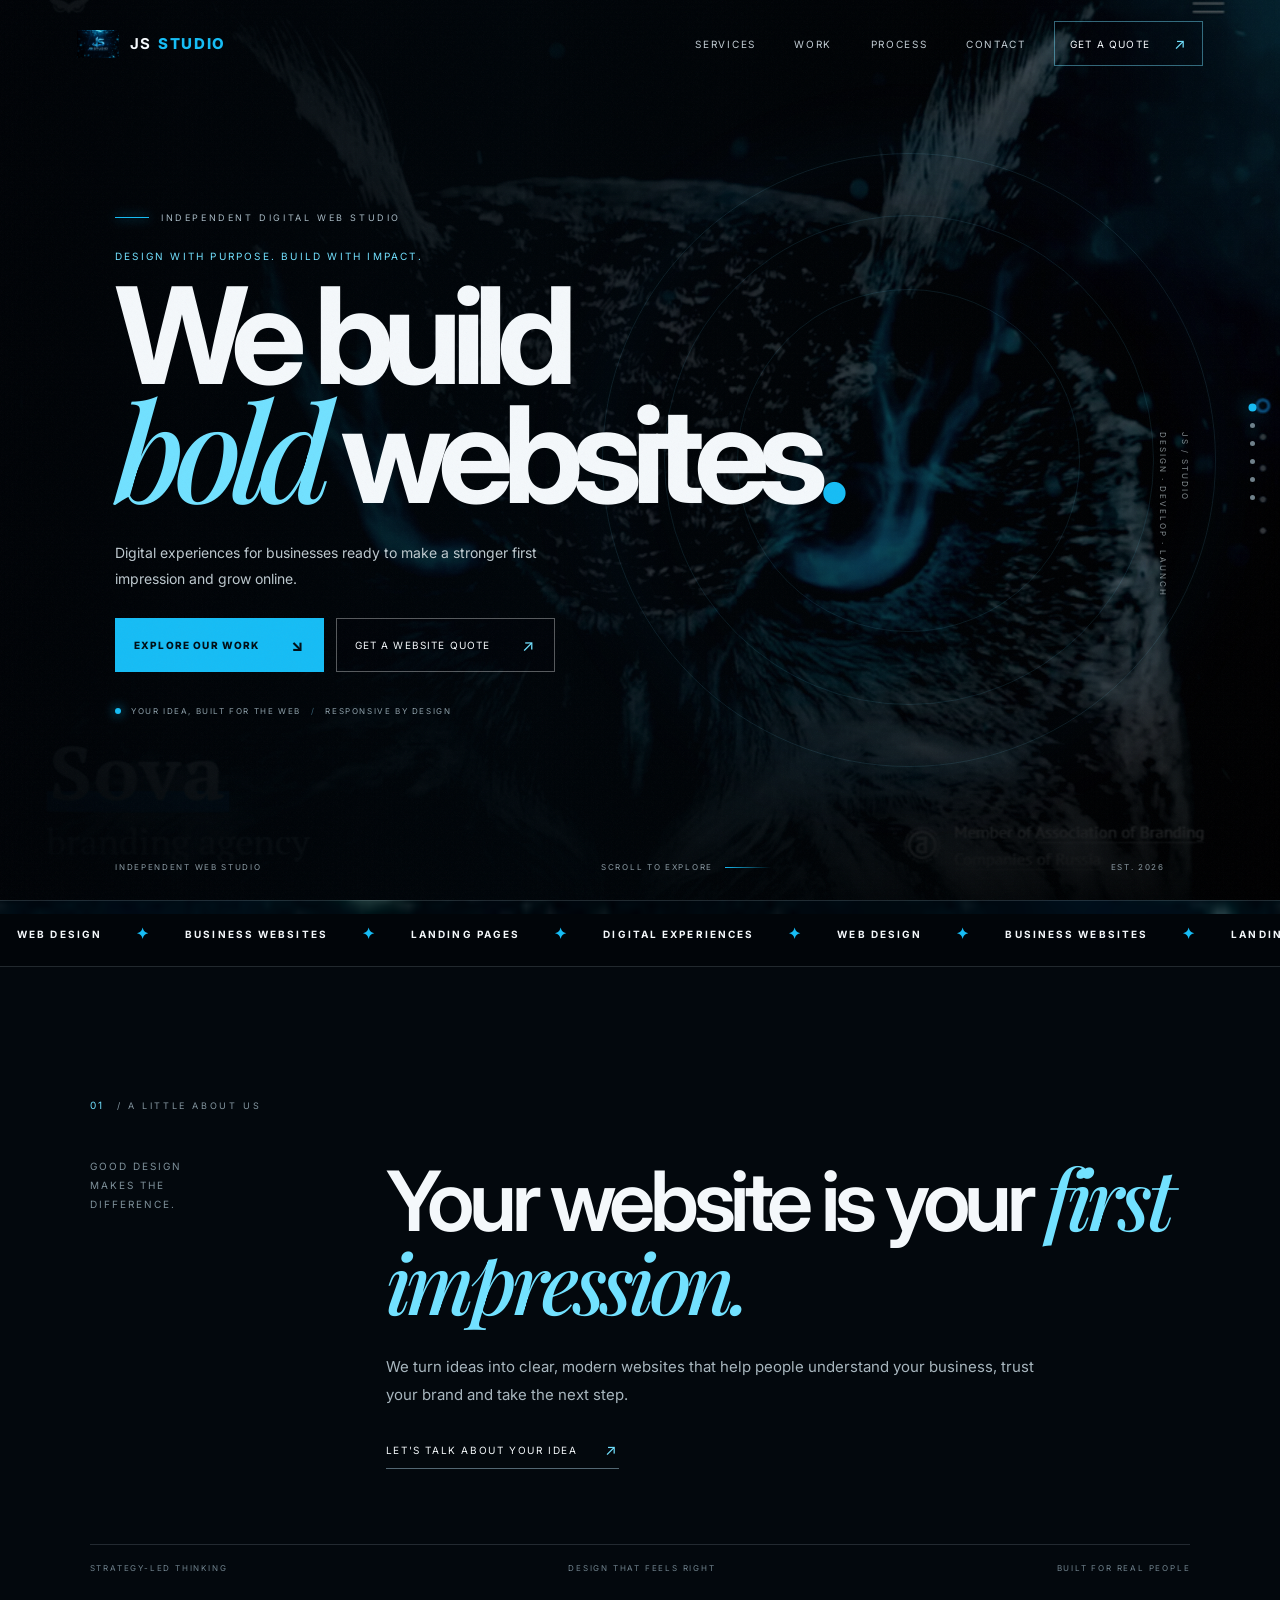
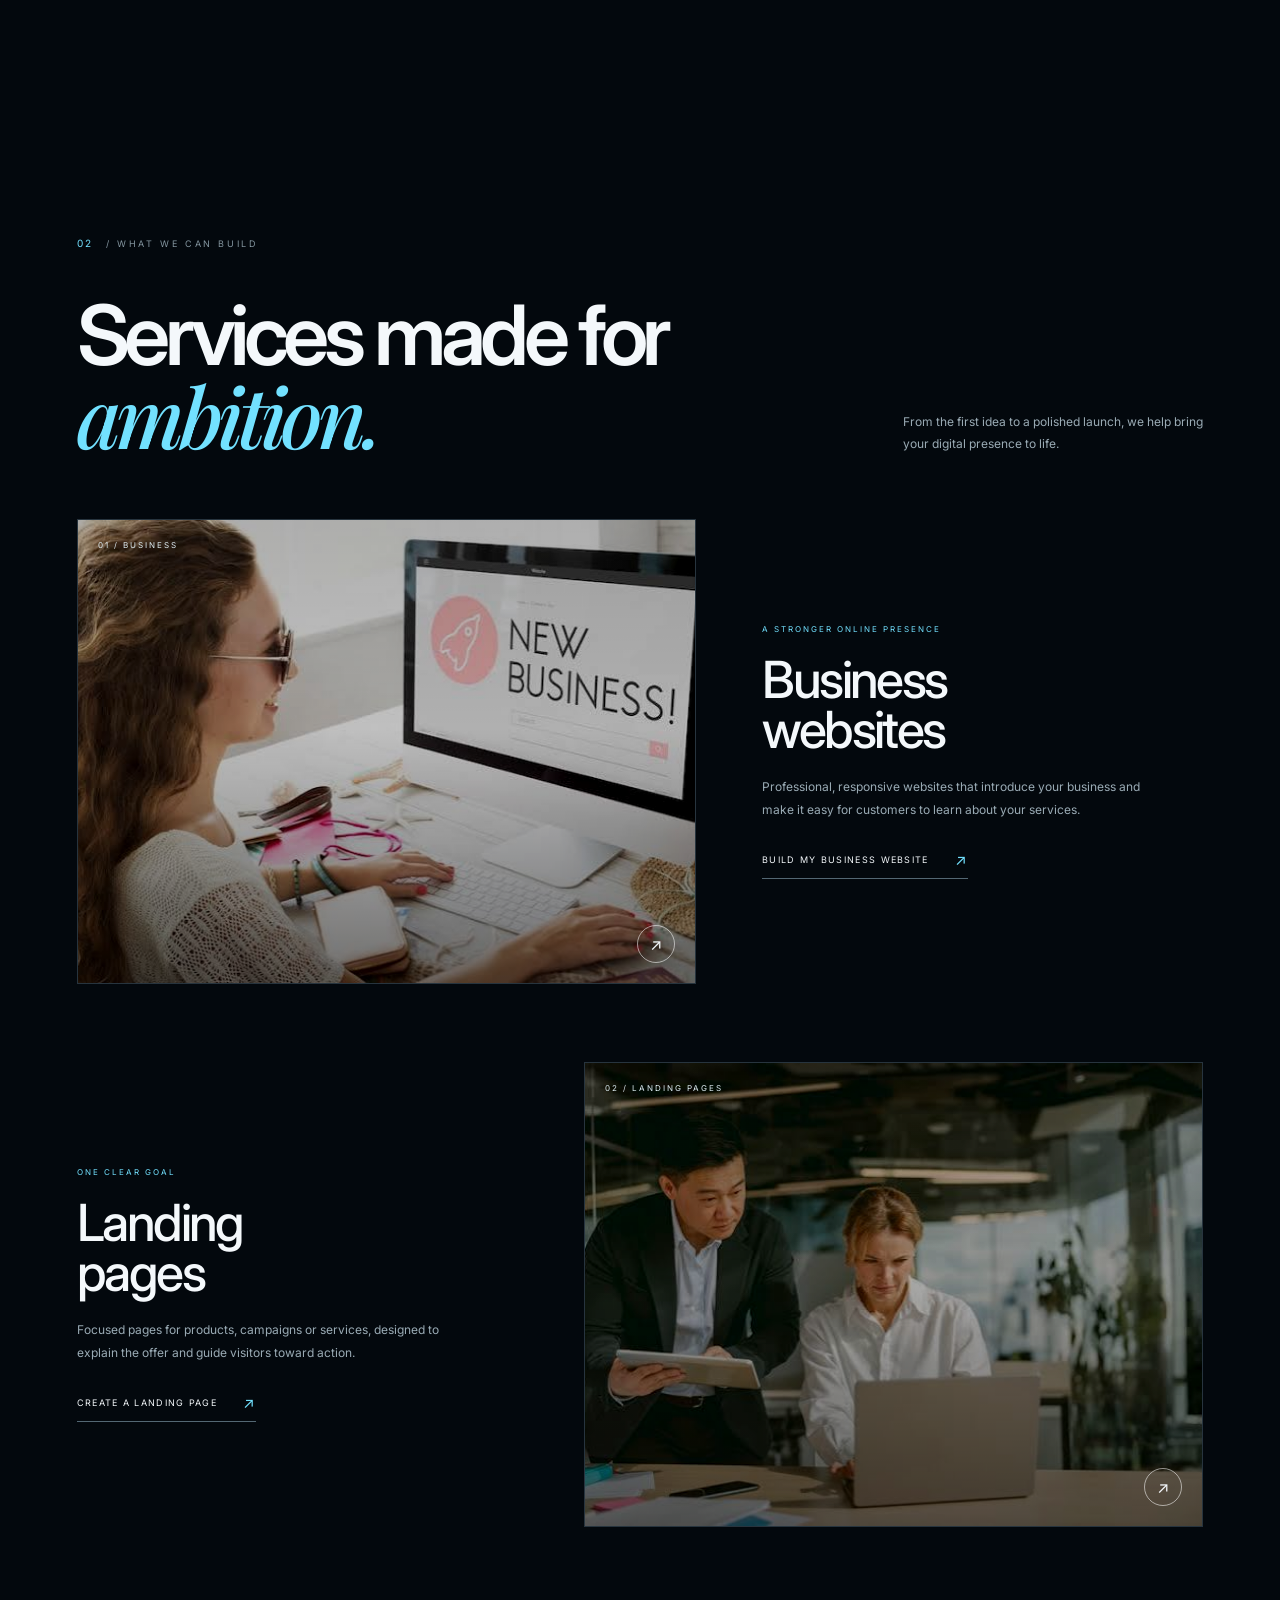
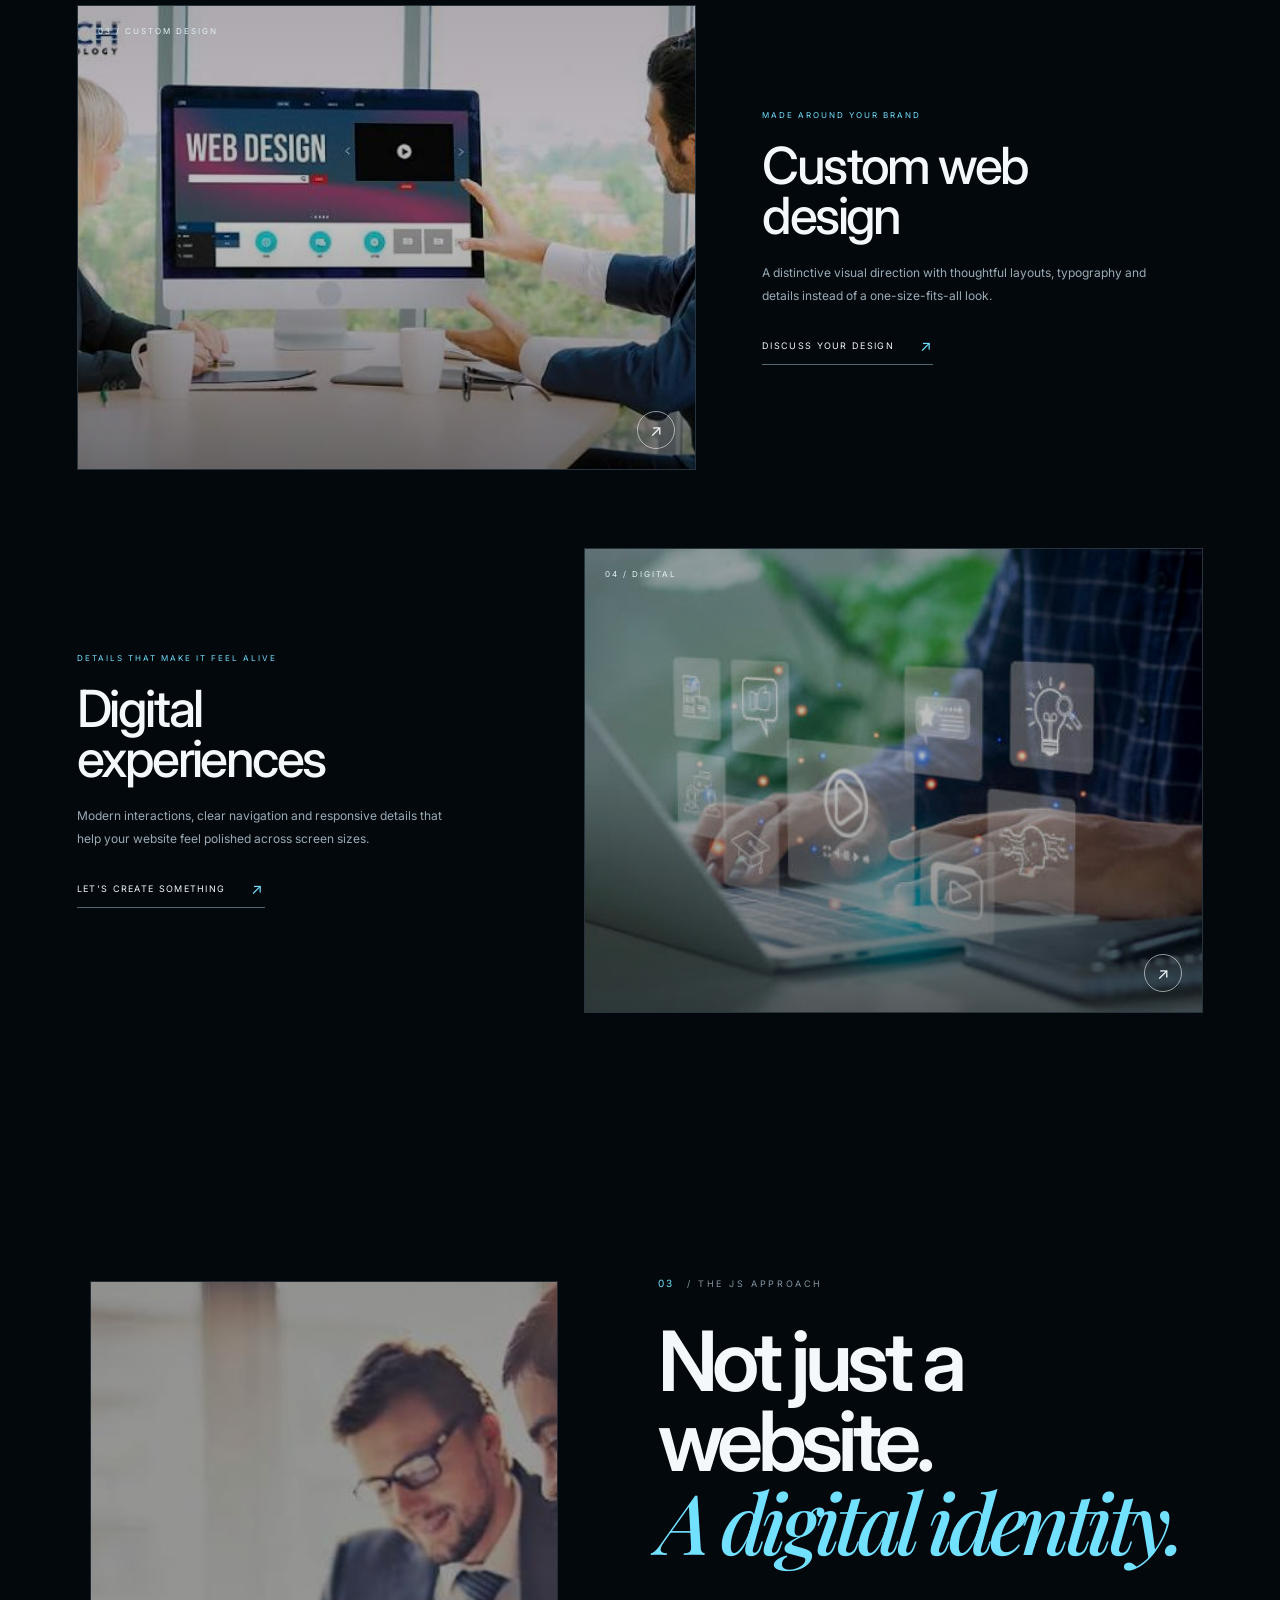
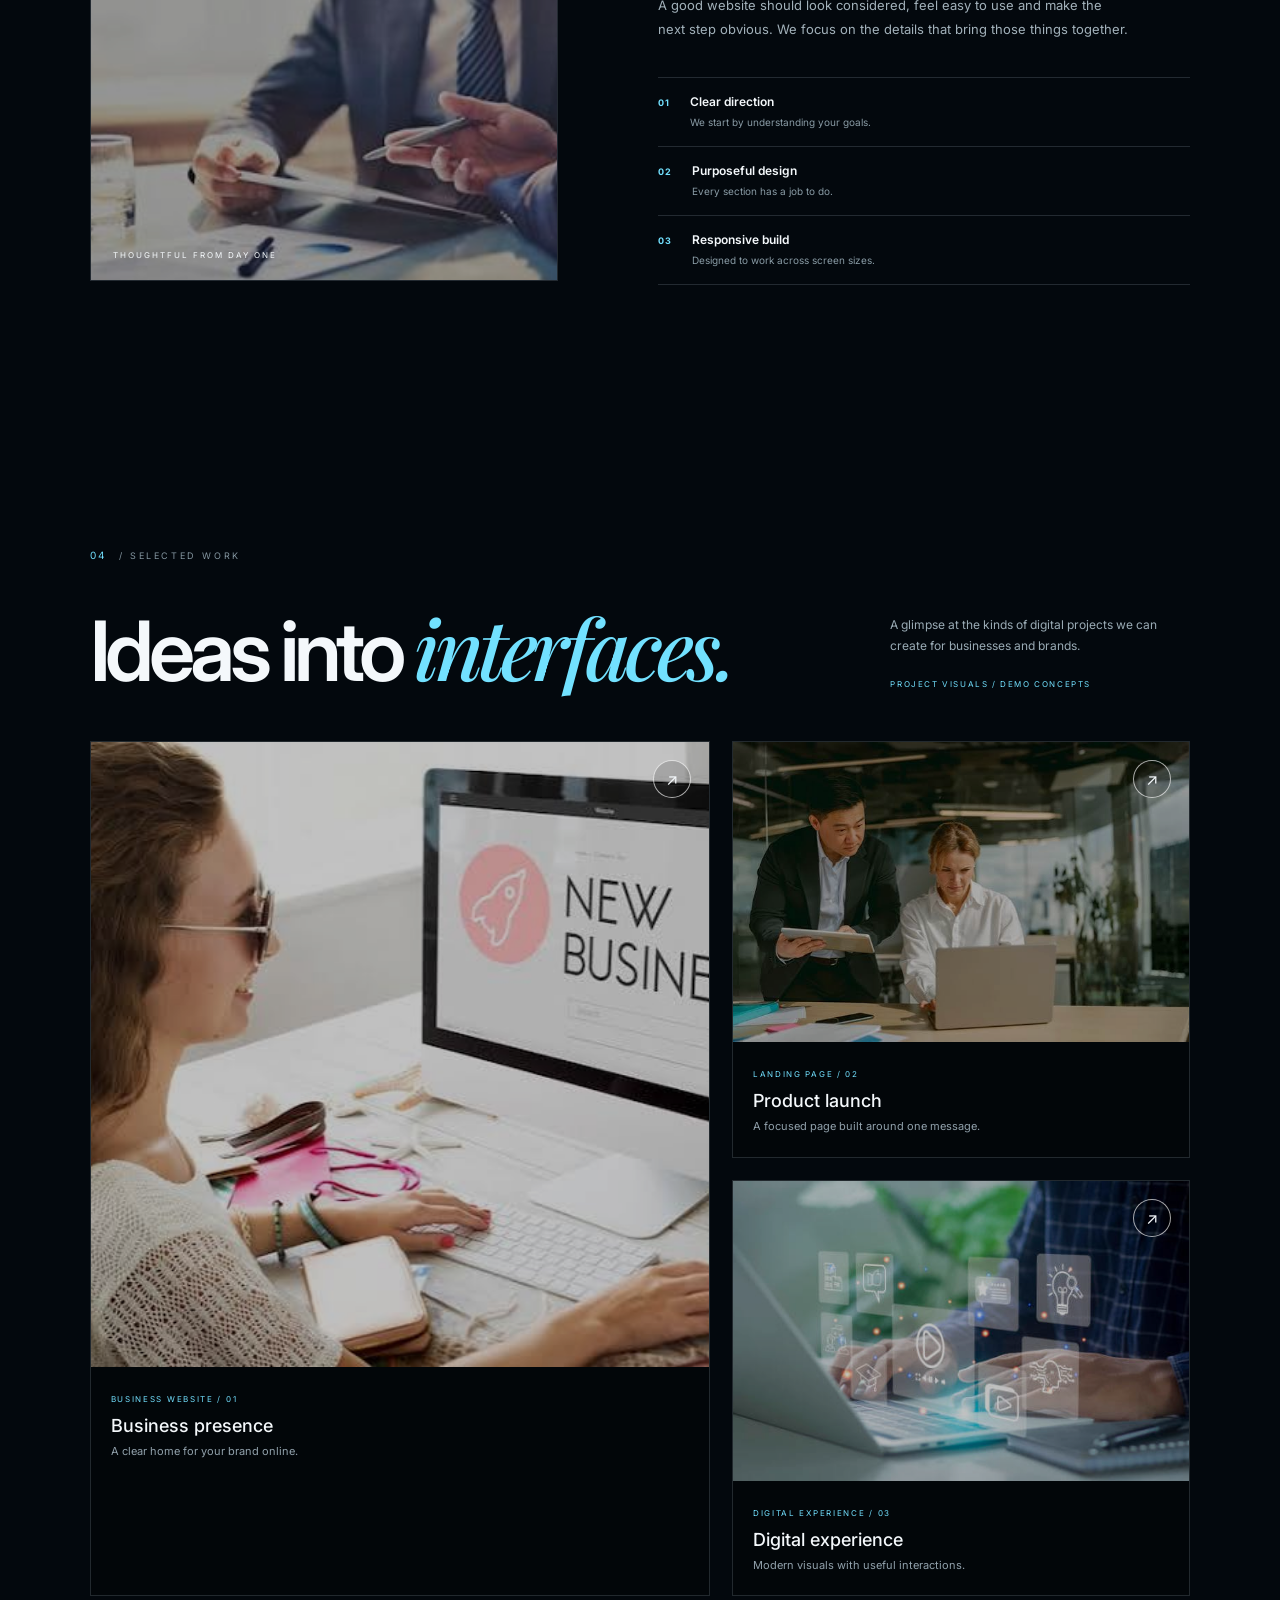
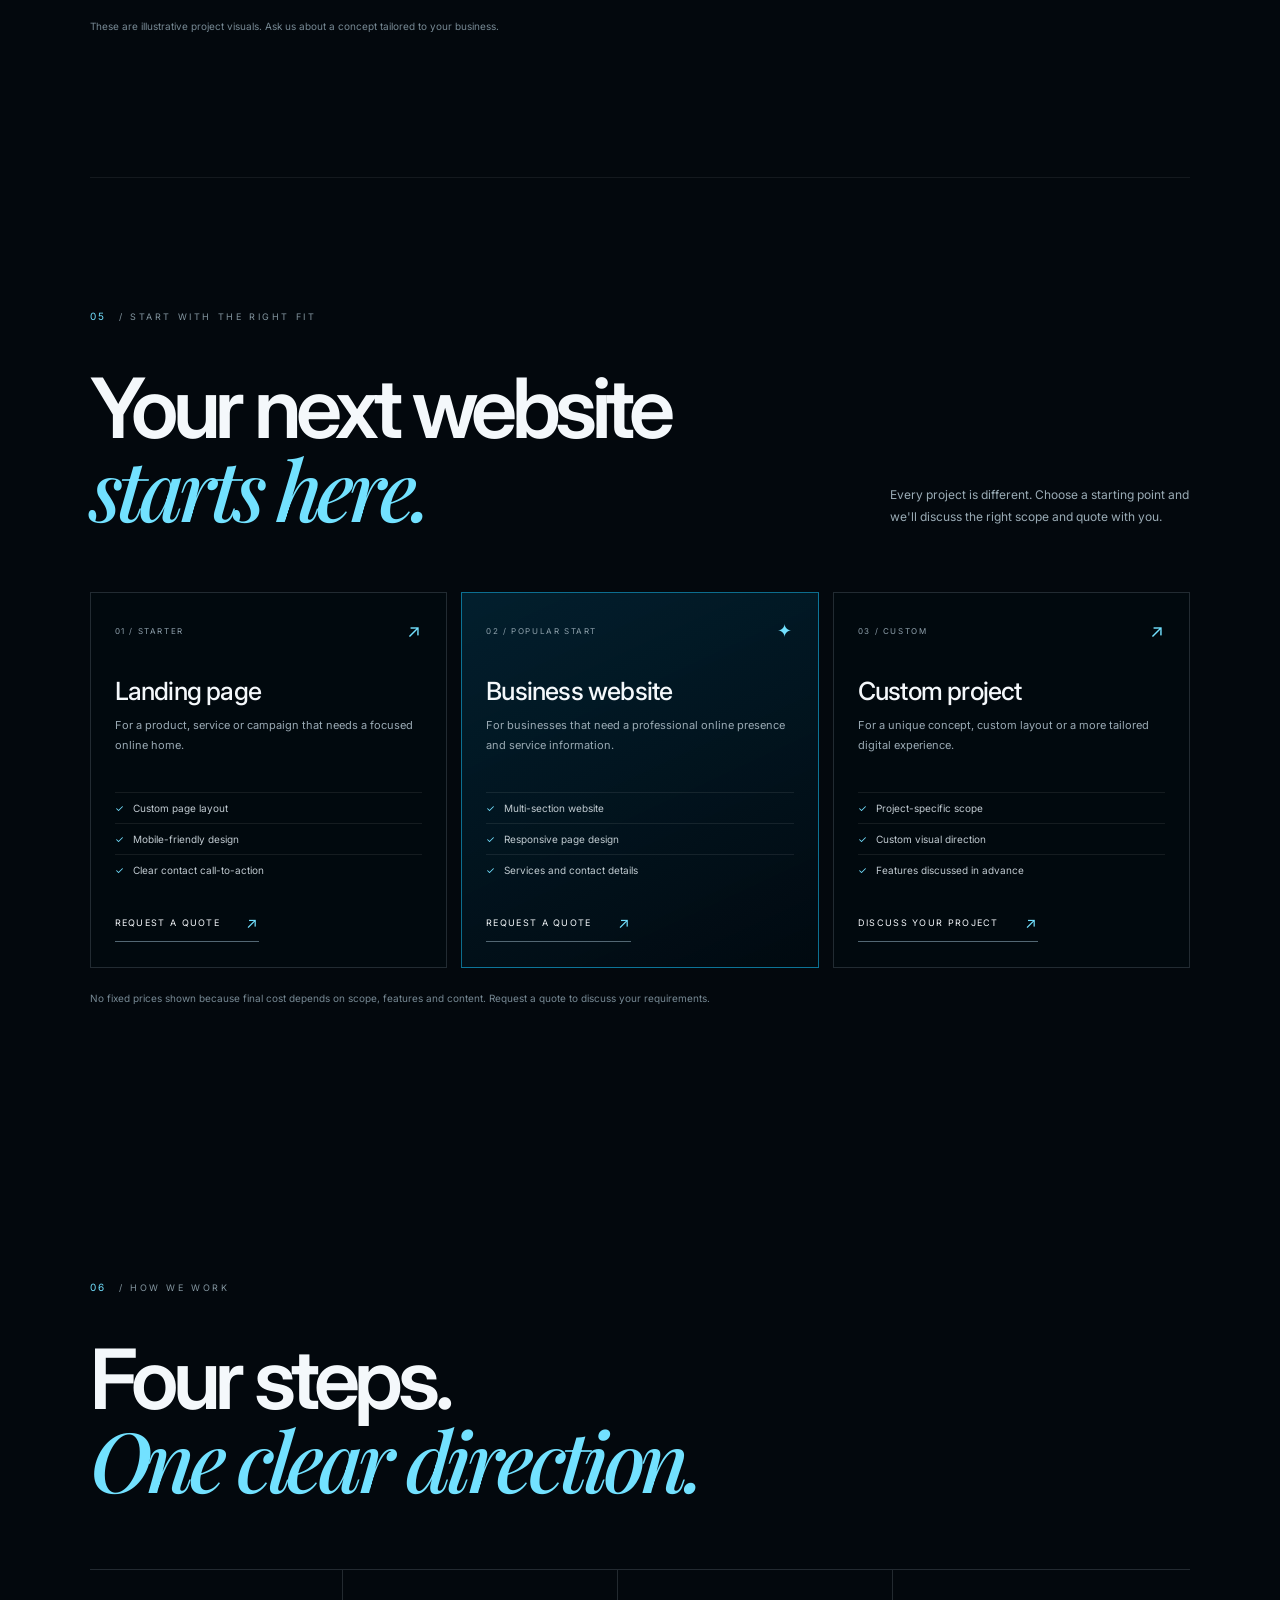
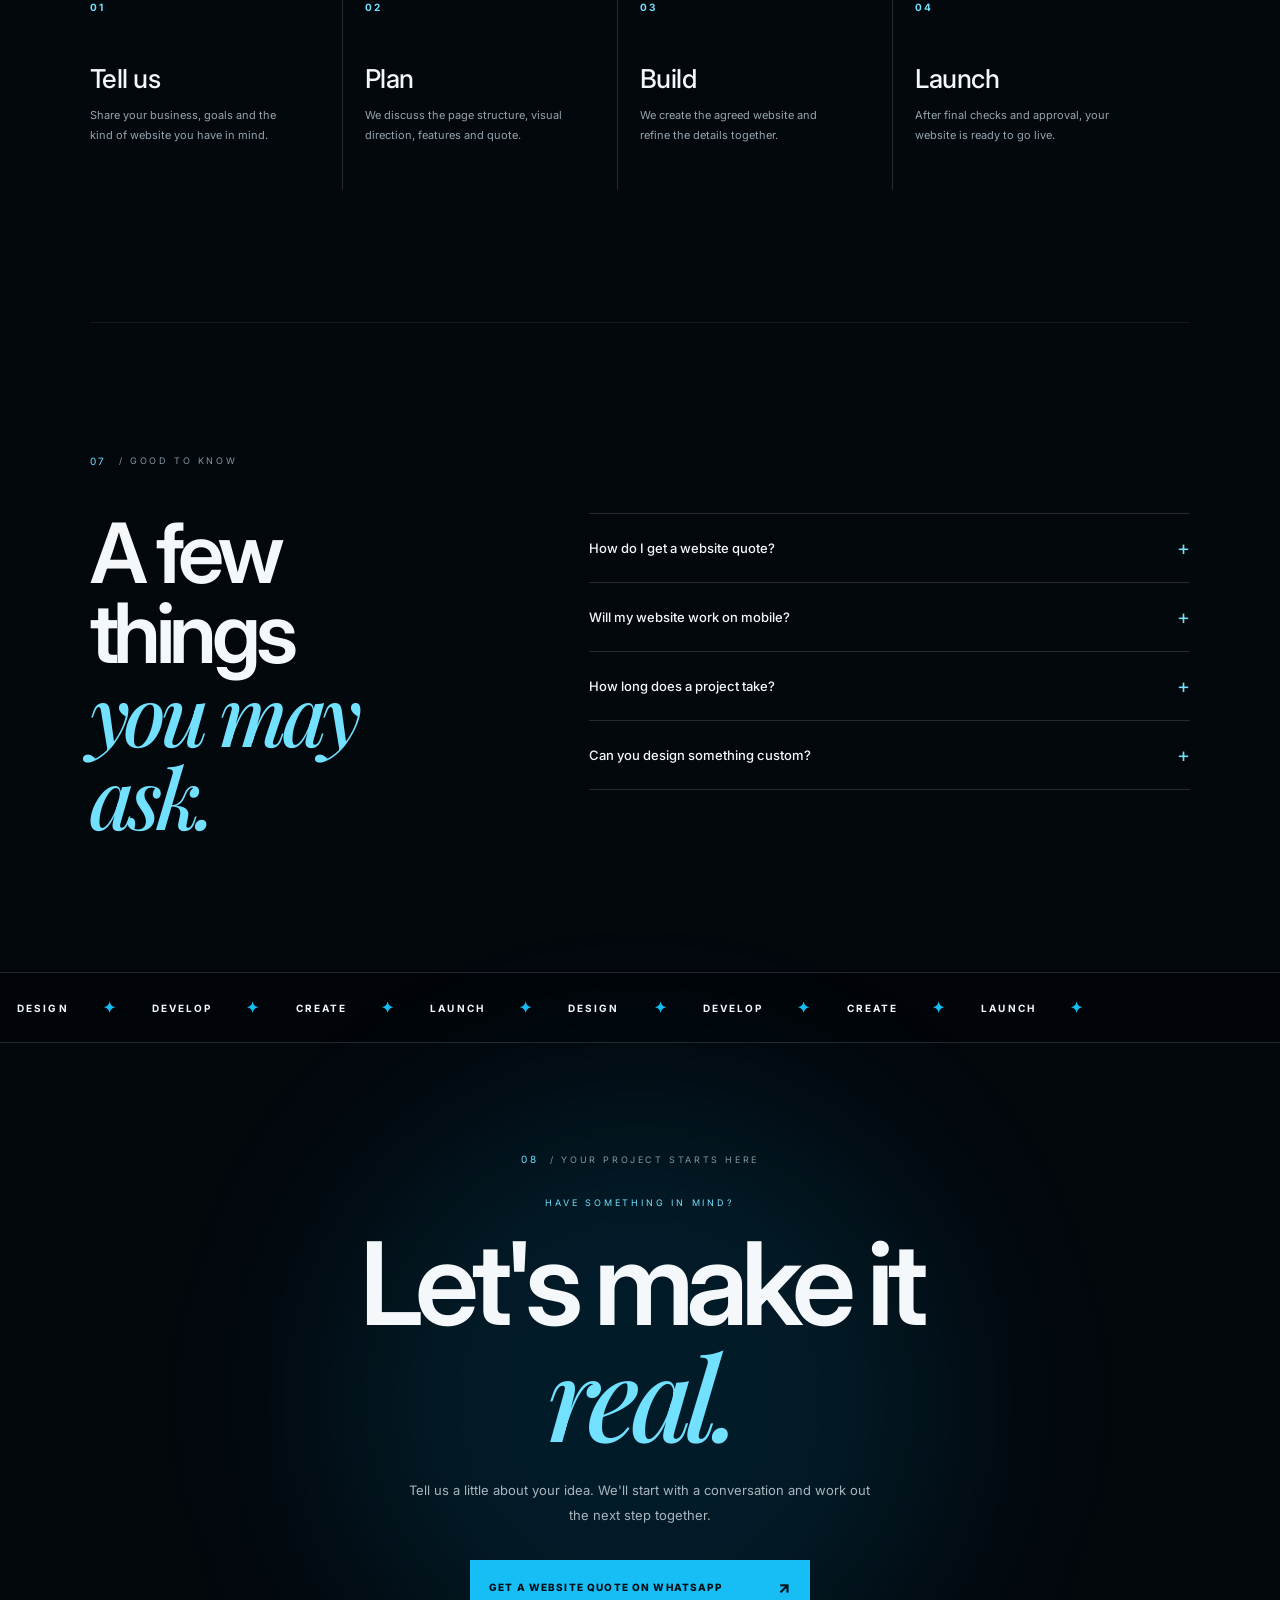
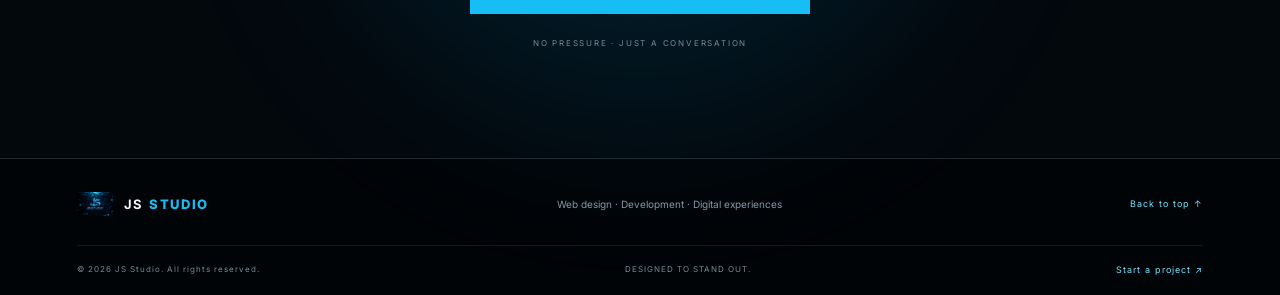
<file: index.html>
<!DOCTYPE html>
<html lang="en">
<head>
  <meta charset="UTF-8">
  <meta name="viewport" content="width=device-width, initial-scale=1.0">
  <meta name="theme-color" content="#030b13">
  <meta name="description" content="JS Studio designs bold, responsive websites for businesses, brands and creators. Tell us about your project and get a website quote on WhatsApp.">
  <title>JS Studio — Websites Built to Stand Out</title>
  <link rel="icon" type="image/png" href="logo.png">
  <link rel="preconnect" href="https://fonts.googleapis.com">
  <link rel="preconnect" href="https://fonts.gstatic.com" crossorigin>
  <link href="https://fonts.googleapis.com/css2?family=DM+Sans:wght@400;500;600;700&family=Inter:wght@400;500;600;700;800&family=Playfair+Display:ital,wght@0,500;0,600;1,500;1,600&display=swap" rel="stylesheet">
  <link rel="stylesheet" href="style.css">
</head>
<body>
  <div class="page-bg" aria-hidden="true"></div>
  <div class="page-shade" aria-hidden="true"></div>
  <canvas id="waterParticles" aria-hidden="true"></canvas>
  <canvas id="mouseTrail" aria-hidden="true"></canvas>
  <div class="grain" aria-hidden="true"></div>

  <header class="header" id="siteHeader">
    <a class="logo" href="#home" aria-label="JS Studio home">
      <img src="logo.png" alt="" width="42" height="42">
      <span class="logo-name">JS <b>STUDIO</b></span>
    </a>
    <nav class="desktop-nav" aria-label="Main navigation">
      <a href="#services">Services</a><a href="#work">Work</a><a href="#process">Process</a><a href="#contact">Contact</a>
    </nav>
    <a class="header-cta" data-whatsapp data-message="Hi JS Studio! I'd like a quote for a website.">Get a quote <span>↗</span></a>
    <button class="hamburger" type="button" aria-label="Open navigation" aria-expanded="false" aria-controls="mobileNav"><i></i><i></i><i></i></button>
  </header>
  <nav class="mobile-nav" id="mobileNav" aria-label="Mobile navigation" aria-hidden="true">
    <a href="#services">Services <span>01</span></a><a href="#work">Selected work <span>02</span></a><a href="#process">Our process <span>03</span></a><a href="#contact">Contact <span>04</span></a>
    <a class="mobile-quote" data-whatsapp data-message="Hi JS Studio! I'd like a quote for a website.">Get a free quote ↗</a>
  </nav>

  <div class="side-dots" aria-hidden="true"><b class="active"></b><b></b><b></b><b></b><b></b><b></b></div>
  <main>
    <section class="hero" id="home" data-section>
      <div class="hero-orbit" aria-hidden="true"></div>
      <div class="hero-content">
        <div class="eyebrow"><span></span> INDEPENDENT DIGITAL WEB STUDIO</div>
        <p class="hero-kicker">DESIGN WITH PURPOSE. BUILD WITH IMPACT.</p>
        <h1>We build<br><em>bold</em> websites<span class="period">.</span></h1>
        <p class="hero-description">Digital experiences for businesses ready to make a stronger first impression and grow online.</p>
        <div class="hero-buttons"><a class="btn blue" href="#work">Explore our work <span>↘</span></a><a class="btn line" data-whatsapp data-message="Hi JS Studio! I'd like to discuss a website project.">Get a website quote <span>↗</span></a></div>
        <div class="hero-proof"><span class="proof-dot"></span> YOUR IDEA, BUILT FOR THE WEB <span class="proof-divider">/</span> RESPONSIVE BY DESIGN</div>
      </div>
      <div class="hero-side-note"><span>JS / STUDIO</span><span>DESIGN · DEVELOP · LAUNCH</span></div>
      <div class="hero-meta"><span>INDEPENDENT WEB STUDIO</span><a href="#intro" class="scroll-cue">SCROLL TO EXPLORE <i></i></a><span>EST. 2026</span></div>
    </section>

    <div class="marquee" aria-label="Our services"><div class="marquee-track"><div class="marquee-content"><span>WEB DESIGN</span><b>✦</b><span>BUSINESS WEBSITES</span><b>✦</b><span>LANDING PAGES</span><b>✦</b><span>DIGITAL EXPERIENCES</span><b>✦</b></div><div class="marquee-content" aria-hidden="true"><span>WEB DESIGN</span><b>✦</b><span>BUSINESS WEBSITES</span><b>✦</b><span>LANDING PAGES</span><b>✦</b><span>DIGITAL EXPERIENCES</span><b>✦</b></div></div></div>

    <section class="intro section" id="intro" data-section>
      <div class="section-tag"><span>01</span> / A LITTLE ABOUT US</div>
      <div class="intro-grid"><div class="small-label">GOOD DESIGN<br>MAKES THE<br>DIFFERENCE.</div><div class="intro-main"><h2>Your website is your <em>first impression.</em></h2><p>We turn ideas into clear, modern websites that help people understand your business, trust your brand and take the next step.</p><a class="text-btn" data-whatsapp data-message="Hi JS Studio! I want to talk about a website for my business.">Let's talk about your idea <span>↗</span></a></div></div>
      <div class="intro-foot"><span>STRATEGY-LED THINKING</span><span>DESIGN THAT FEELS RIGHT</span><span>BUILT FOR REAL PEOPLE</span></div>
    </section>

    <section class="services section" id="services" data-section>
      <div class="section-tag"><span>02</span> / WHAT WE CAN BUILD</div>
      <div class="section-heading-row"><h2 class="section-title">Services made for <em>ambition.</em></h2><p>From the first idea to a polished launch, we help bring your digital presence to life.</p></div>
      <div class="service-stack">
        <article class="service-card reveal"><div class="service-image"><img src="business.jpg" alt="Business website design example" loading="lazy"><span>01 / BUSINESS</span><i>↗</i></div><div class="service-copy"><p class="overline">A STRONGER ONLINE PRESENCE</p><h3>Business<br>websites</h3><p>Professional, responsive websites that introduce your business and make it easy for customers to learn about your services.</p><a data-whatsapp data-message="Hi JS Studio! I'm interested in a business website.">Build my business website <span>↗</span></a></div></article>
        <article class="service-card reverse reveal"><div class="service-image"><img src="landing.jpg" alt="Landing page design example" loading="lazy"><span>02 / LANDING PAGES</span><i>↗</i></div><div class="service-copy"><p class="overline">ONE CLEAR GOAL</p><h3>Landing<br>pages</h3><p>Focused pages for products, campaigns or services, designed to explain the offer and guide visitors toward action.</p><a data-whatsapp data-message="Hi JS Studio! I need a landing page for my project.">Create a landing page <span>↗</span></a></div></article>
        <article class="service-card reveal"><div class="service-image"><img src="web-design.jpg" alt="Custom web design example" loading="lazy"><span>03 / CUSTOM DESIGN</span><i>↗</i></div><div class="service-copy"><p class="overline">MADE AROUND YOUR BRAND</p><h3>Custom web<br>design</h3><p>A distinctive visual direction with thoughtful layouts, typography and details instead of a one-size-fits-all look.</p><a data-whatsapp data-message="Hi JS Studio! I'd like to discuss custom web design.">Discuss your design <span>↗</span></a></div></article>
        <article class="service-card reverse reveal"><div class="service-image"><img src="digital.jpg" alt="Digital experience design example" loading="lazy"><span>04 / DIGITAL</span><i>↗</i></div><div class="service-copy"><p class="overline">DETAILS THAT MAKE IT FEEL ALIVE</p><h3>Digital<br>experiences</h3><p>Modern interactions, clear navigation and responsive details that help your website feel polished across screen sizes.</p><a data-whatsapp data-message="Hi JS Studio! I want to create a modern digital experience.">Let's create something <span>↗</span></a></div></article>
      </div>
    </section>

    <section class="statement section" data-section>
      <div class="statement-image reveal"><img src="strategy.jpg" alt="Planning and creative strategy" loading="lazy"><span>THOUGHTFUL FROM DAY ONE</span></div>
      <div class="statement-copy reveal"><div class="section-tag"><span>03</span> / THE JS APPROACH</div><h2>Not just a website.<br><em>A digital identity.</em></h2><p>A good website should look considered, feel easy to use and make the next step obvious. We focus on the details that bring those things together.</p><div class="approach-list"><div><b>01</b><span><strong>Clear direction</strong><small>We start by understanding your goals.</small></span></div><div><b>02</b><span><strong>Purposeful design</strong><small>Every section has a job to do.</small></span></div><div><b>03</b><span><strong>Responsive build</strong><small>Designed to work across screen sizes.</small></span></div></div></div>
    </section>

    <section class="work section" id="work" data-section>
      <div class="section-tag"><span>04</span> / SELECTED WORK</div>
      <div class="work-head"><h2>Ideas into <em>interfaces.</em></h2><div><p>A glimpse at the kinds of digital projects we can create for businesses and brands.</p><span class="demo-note">PROJECT VISUALS / DEMO CONCEPTS</span></div></div>
      <div class="work-grid">
        <article class="work-item tall reveal"><a class="work-image" href="#contact" aria-label="Ask about a business website"><img src="business.jpg" alt="Business website concept" loading="lazy"><span class="work-arrow">↗</span></a><div class="work-caption"><small>BUSINESS WEBSITE / 01</small><h3>Business presence</h3><p>A clear home for your brand online.</p></div></article>
        <article class="work-item reveal"><a class="work-image" href="#contact" aria-label="Ask about a landing page"><img src="landing.jpg" alt="Landing page concept" loading="lazy"><span class="work-arrow">↗</span></a><div class="work-caption"><small>LANDING PAGE / 02</small><h3>Product launch</h3><p>A focused page built around one message.</p></div></article>
        <article class="work-item reveal"><a class="work-image" href="#contact" aria-label="Ask about a digital experience"><img src="digital.jpg" alt="Digital experience concept" loading="lazy"><span class="work-arrow">↗</span></a><div class="work-caption"><small>DIGITAL EXPERIENCE / 03</small><h3>Digital experience</h3><p>Modern visuals with useful interactions.</p></div></article>
      </div>
      <p class="portfolio-honesty">These are illustrative project visuals. Ask us about a concept tailored to your business.</p>
    </section>

    <section class="packages section" id="packages" data-section>
      <div class="section-tag"><span>05</span> / START WITH THE RIGHT FIT</div>
      <div class="section-heading-row"><h2 class="section-title">Your next website<br><em>starts here.</em></h2><p>Every project is different. Choose a starting point and we'll discuss the right scope and quote with you.</p></div>
      <div class="package-grid">
        <article class="package-card reveal"><div class="package-top"><span>01 / STARTER</span><span class="package-icon">↗</span></div><h3>Landing page</h3><p>For a product, service or campaign that needs a focused online home.</p><ul><li>Custom page layout</li><li>Mobile-friendly design</li><li>Clear contact call-to-action</li></ul><a data-whatsapp data-message="Hi JS Studio! Please quote me for a landing page.">Request a quote <span>↗</span></a></article>
        <article class="package-card featured reveal"><div class="package-top"><span>02 / POPULAR START</span><span class="package-icon">✦</span></div><h3>Business website</h3><p>For businesses that need a professional online presence and service information.</p><ul><li>Multi-section website</li><li>Responsive page design</li><li>Services and contact details</li></ul><a data-whatsapp data-message="Hi JS Studio! Please quote me for a business website.">Request a quote <span>↗</span></a></article>
        <article class="package-card reveal"><div class="package-top"><span>03 / CUSTOM</span><span class="package-icon">↗</span></div><h3>Custom project</h3><p>For a unique concept, custom layout or a more tailored digital experience.</p><ul><li>Project-specific scope</li><li>Custom visual direction</li><li>Features discussed in advance</li></ul><a data-whatsapp data-message="Hi JS Studio! I have a custom website project to discuss.">Discuss your project <span>↗</span></a></article>
      </div>
      <p class="package-note">No fixed prices shown because final cost depends on scope, features and content. Request a quote to discuss your requirements.</p>
    </section>

    <section class="process section" id="process" data-section>
      <div class="section-tag"><span>06</span> / HOW WE WORK</div><h2 class="section-title">Four steps.<br><em>One clear direction.</em></h2>
      <div class="steps"><article><b>01</b><h3>Tell us</h3><p>Share your business, goals and the kind of website you have in mind.</p></article><article><b>02</b><h3>Plan</h3><p>We discuss the page structure, visual direction, features and quote.</p></article><article><b>03</b><h3>Build</h3><p>We create the agreed website and refine the details together.</p></article><article><b>04</b><h3>Launch</h3><p>After final checks and approval, your website is ready to go live.</p></article></div>
    </section>

    <section class="faq section" id="faq" data-section>
      <div class="section-tag"><span>07</span> / GOOD TO KNOW</div><div class="faq-layout"><h2 class="section-title">A few things<br><em>you may ask.</em></h2><div class="faq-list">
        <details><summary>How do I get a website quote?<span>+</span></summary><p>Tap any quote button to open WhatsApp. Tell us what your business does, what pages you need and any examples you like.</p></details>
        <details><summary>Will my website work on mobile?<span>+</span></summary><p>Responsive layout is part of the project approach. We'll discuss the content and features needed for your particular website.</p></details>
        <details><summary>How long does a project take?<span>+</span></summary><p>Timing depends on the number of pages, features and how quickly content and feedback are provided. We'll discuss a realistic timeline before work starts.</p></details>
        <details><summary>Can you design something custom?<span>+</span></summary><p>Yes. Share your idea, preferred style and goals, and we'll discuss what is practical for the project.</p></details>
      </div></div>
    </section>

    <div class="marquee marquee-second" aria-label="Design, develop, create, launch"><div class="marquee-track"><div class="marquee-content"><span>DESIGN</span><b>✦</b><span>DEVELOP</span><b>✦</b><span>CREATE</span><b>✦</b><span>LAUNCH</span><b>✦</b></div><div class="marquee-content" aria-hidden="true"><span>DESIGN</span><b>✦</b><span>DEVELOP</span><b>✦</b><span>CREATE</span><b>✦</b><span>LAUNCH</span><b>✦</b></div></div></div>

    <section class="contact section" id="contact" data-section>
      <div class="contact-glow" aria-hidden="true"></div><div class="section-tag"><span>08</span> / YOUR PROJECT STARTS HERE</div><p class="contact-kicker">HAVE SOMETHING IN MIND?</p><h2>Let's make it<br><em>real.</em></h2><p class="contact-description">Tell us a little about your idea. We'll start with a conversation and work out the next step together.</p><a class="btn blue huge" data-whatsapp data-message="Hi JS Studio! I'd like a quote for a website. My business/project is: ">Get a website quote on WhatsApp <span>↗</span></a><span class="contact-footnote">NO PRESSURE · JUST A CONVERSATION</span>
    </section>
  </main>

  <footer class="footer"><div class="footer-top"><a class="logo footer-brand" href="#home"><img src="logo.png" alt="" width="38" height="38"><span class="logo-name">JS <b>STUDIO</b></span></a><p>Web design · Development · Digital experiences</p><a class="footer-link" href="#home">Back to top ↑</a></div><div class="footer-bottom"><small>© <span id="year"></span> JS Studio. All rights reserved.</small><small>DESIGNED TO STAND OUT.</small><a data-whatsapp data-message="Hi JS Studio! I'd like to discuss a website project.">Start a project ↗</a></div></footer>
  <script src="script.js"></script>
</body>
</html>
</file>
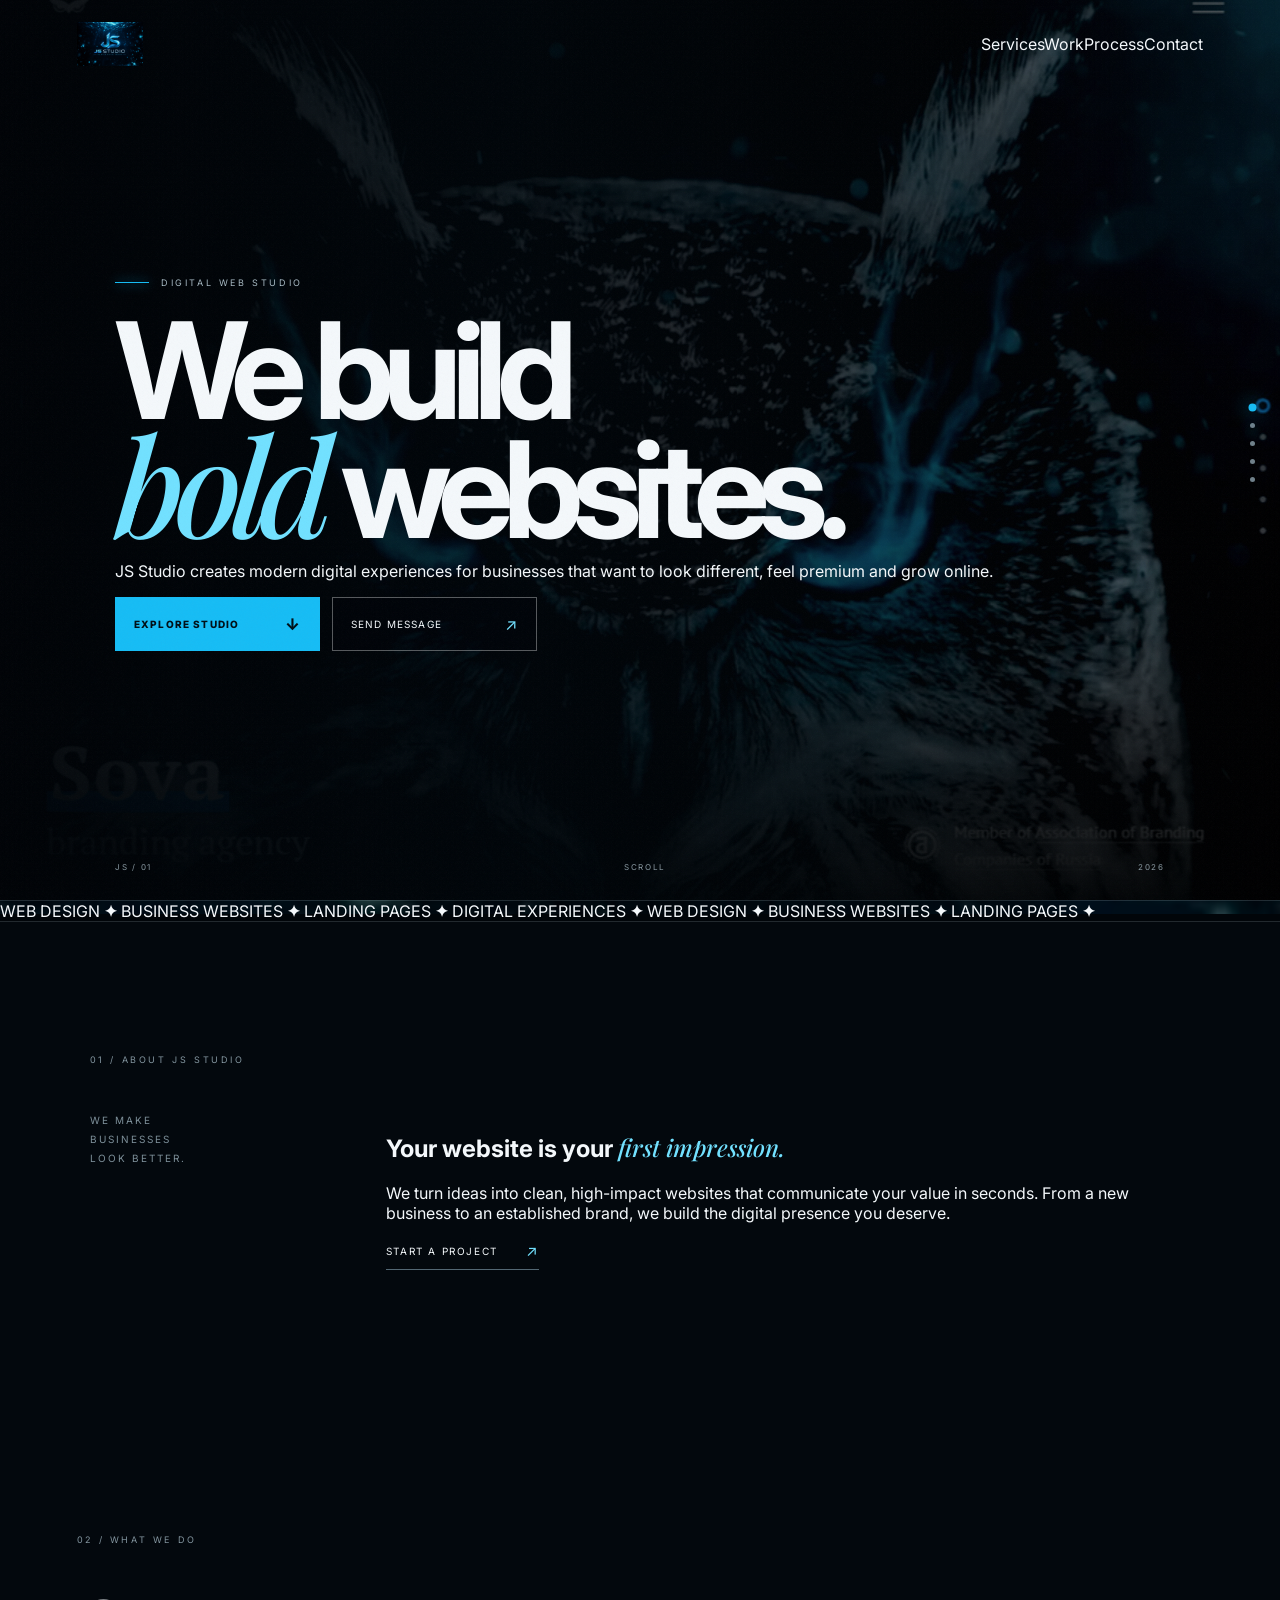
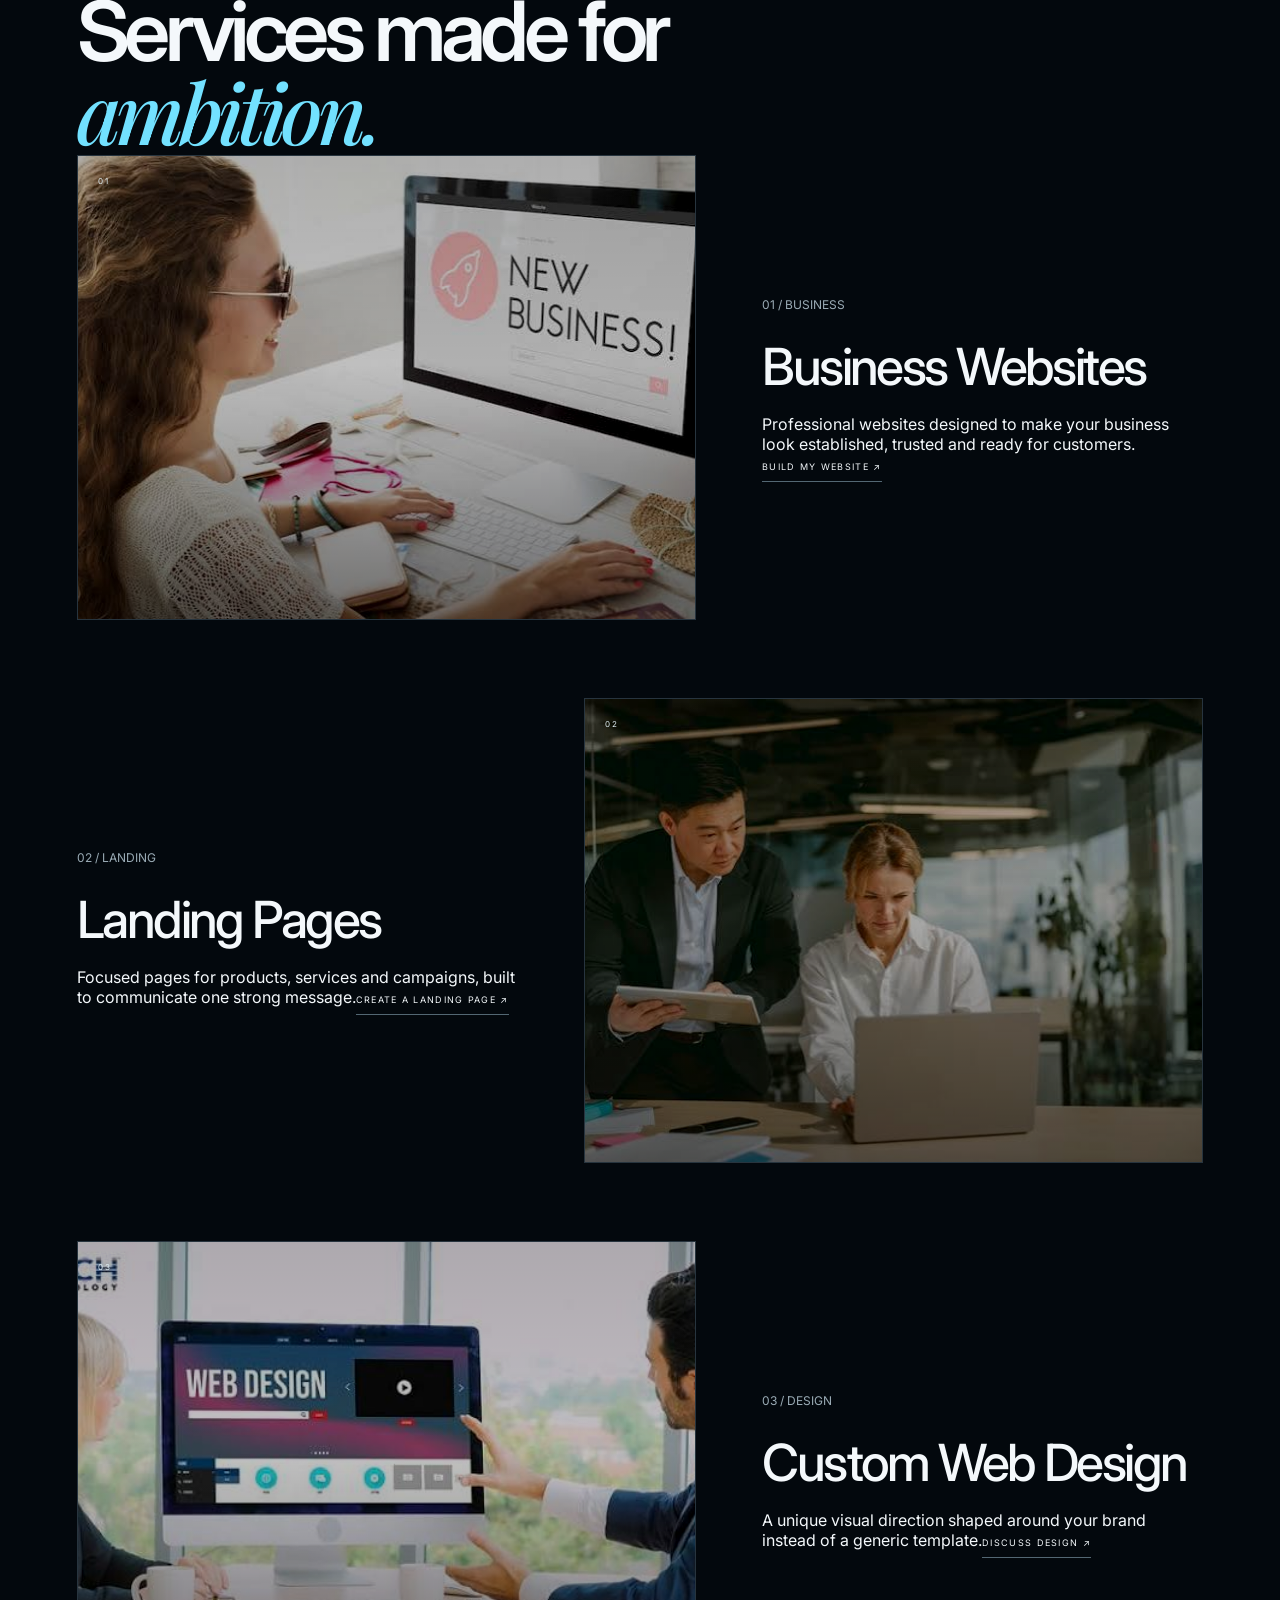
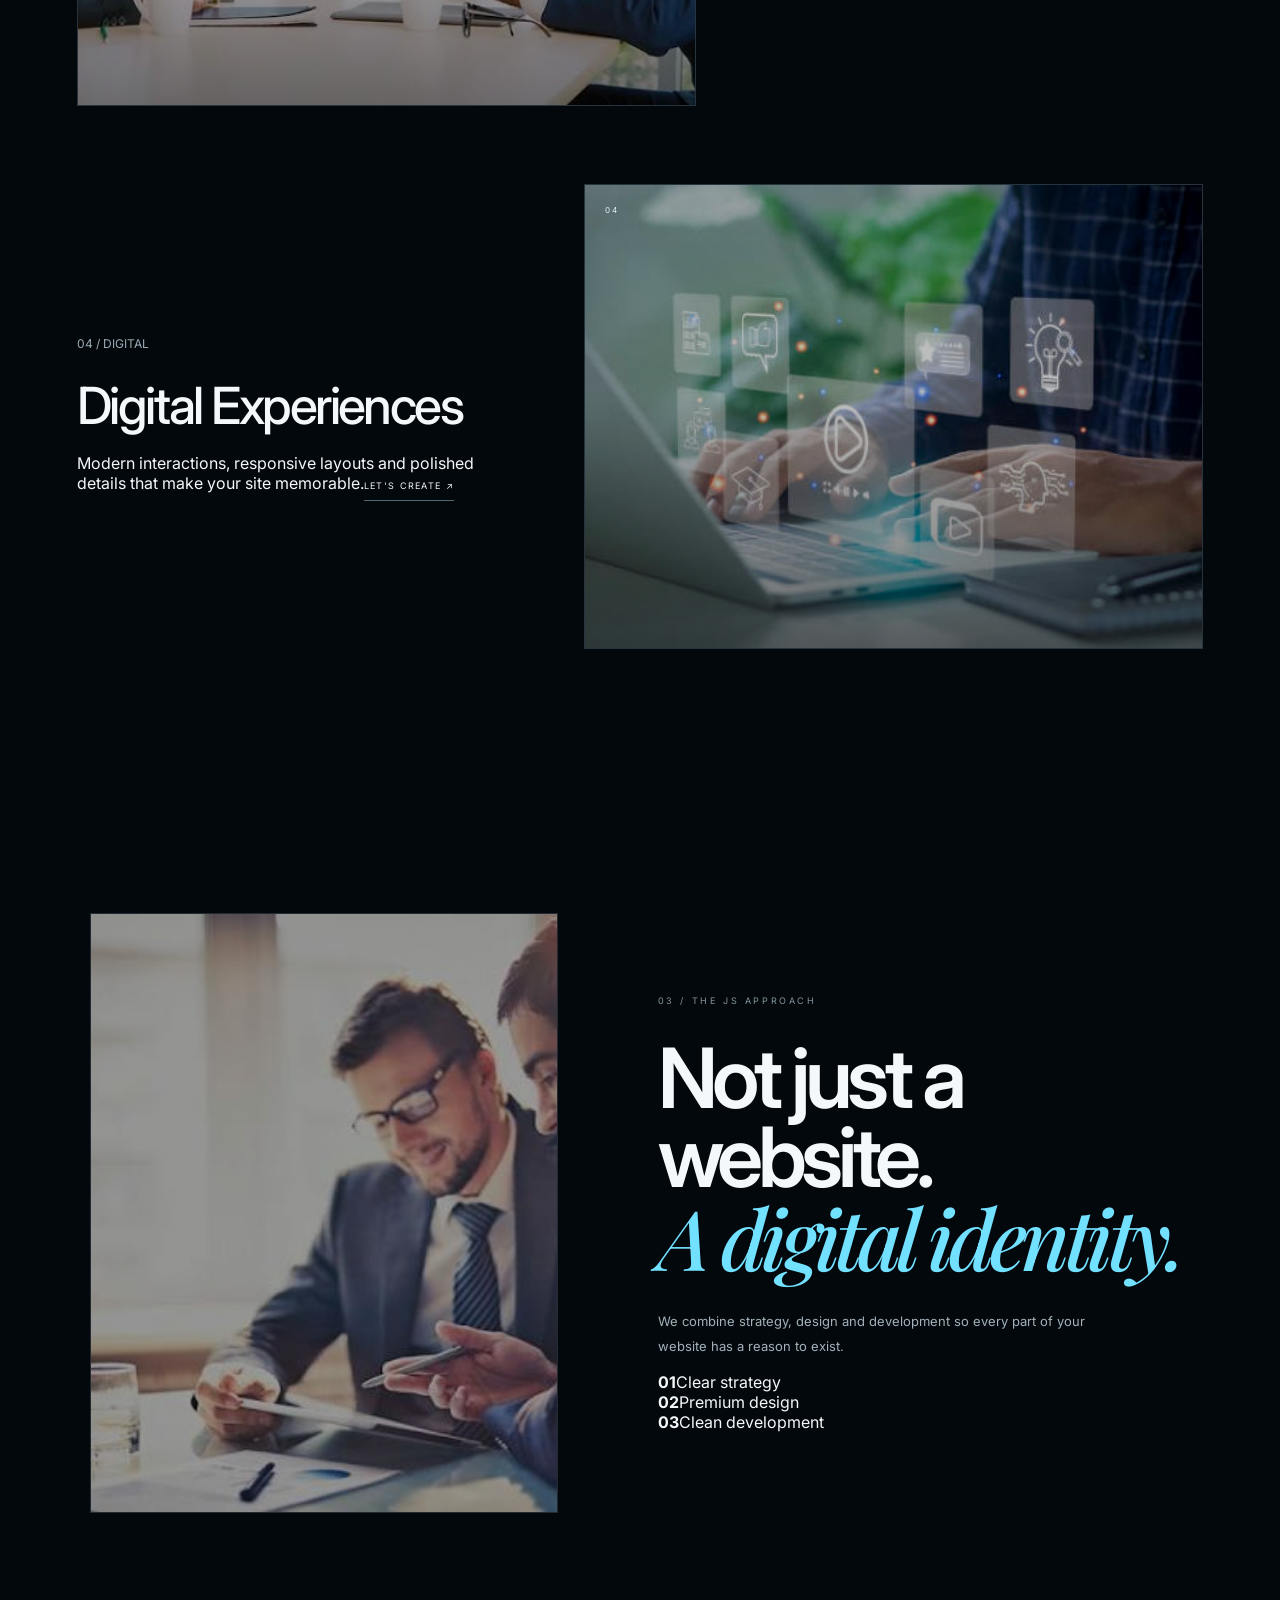
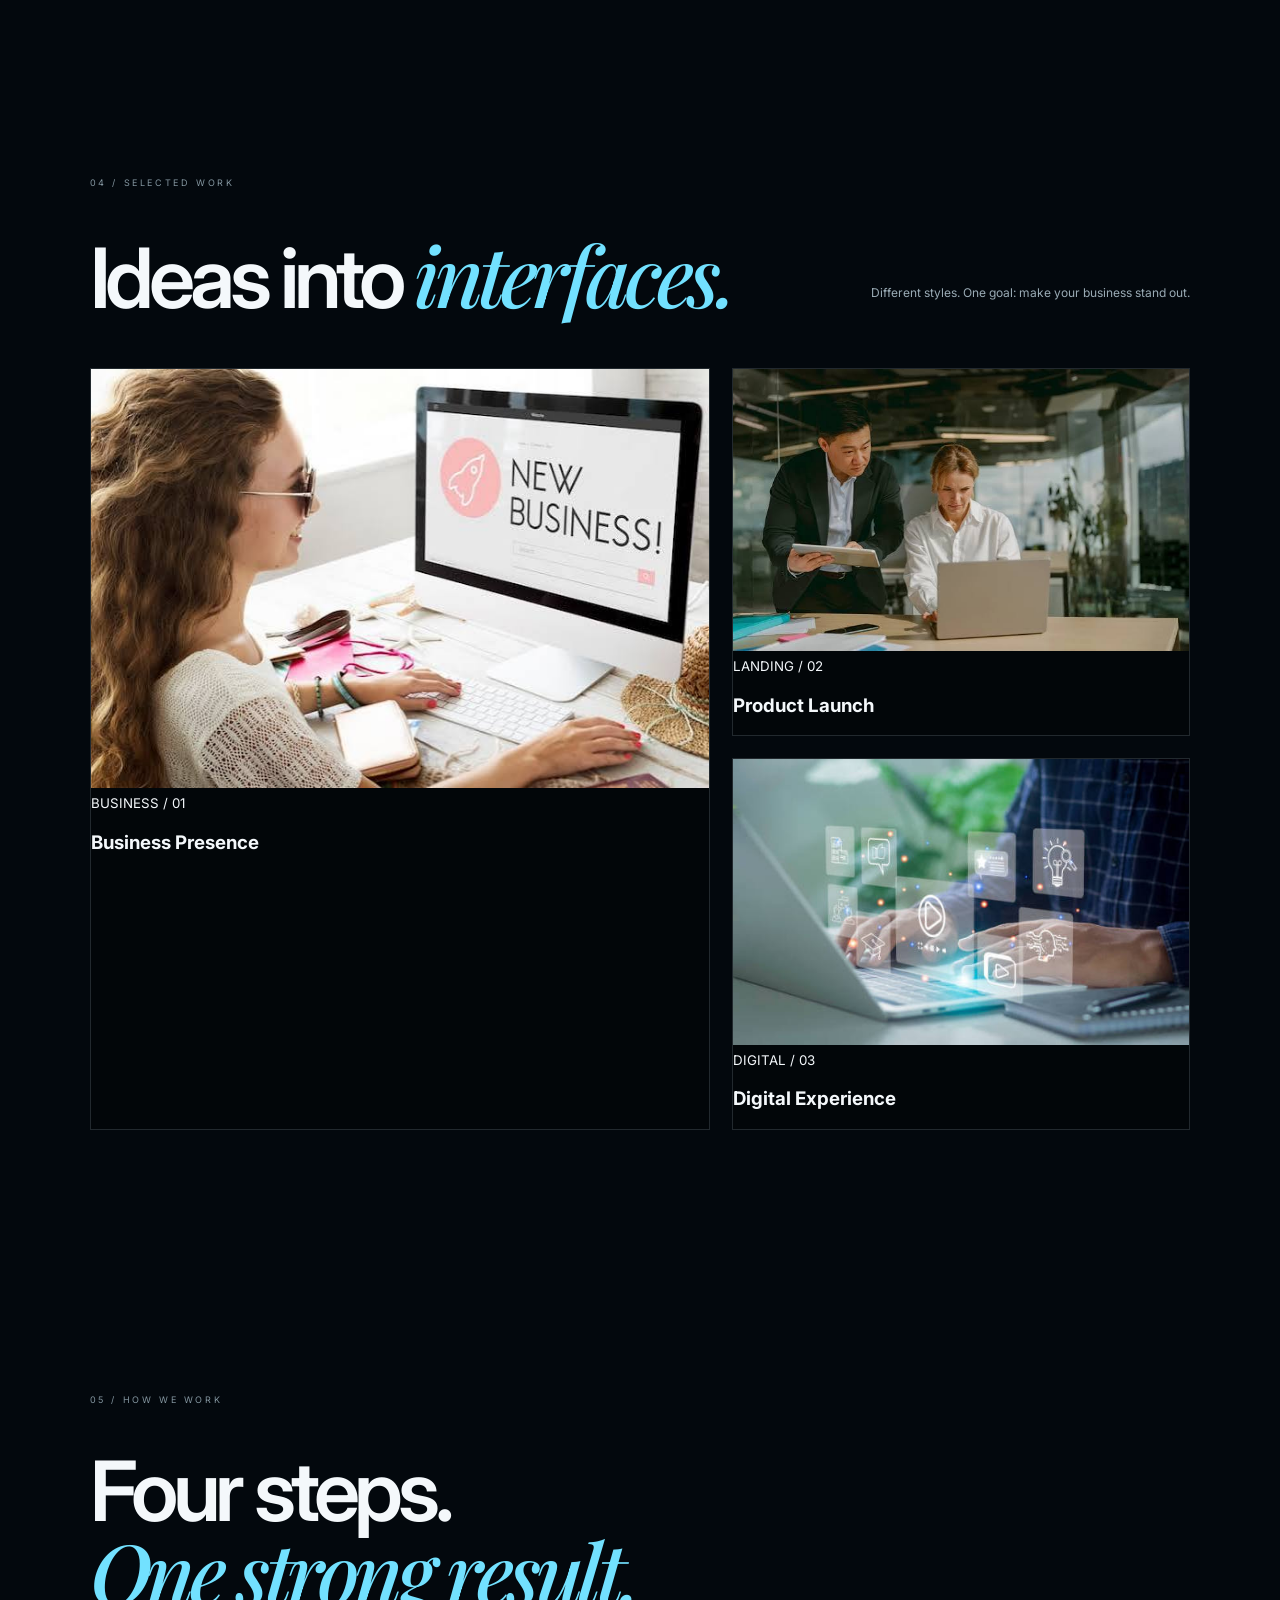
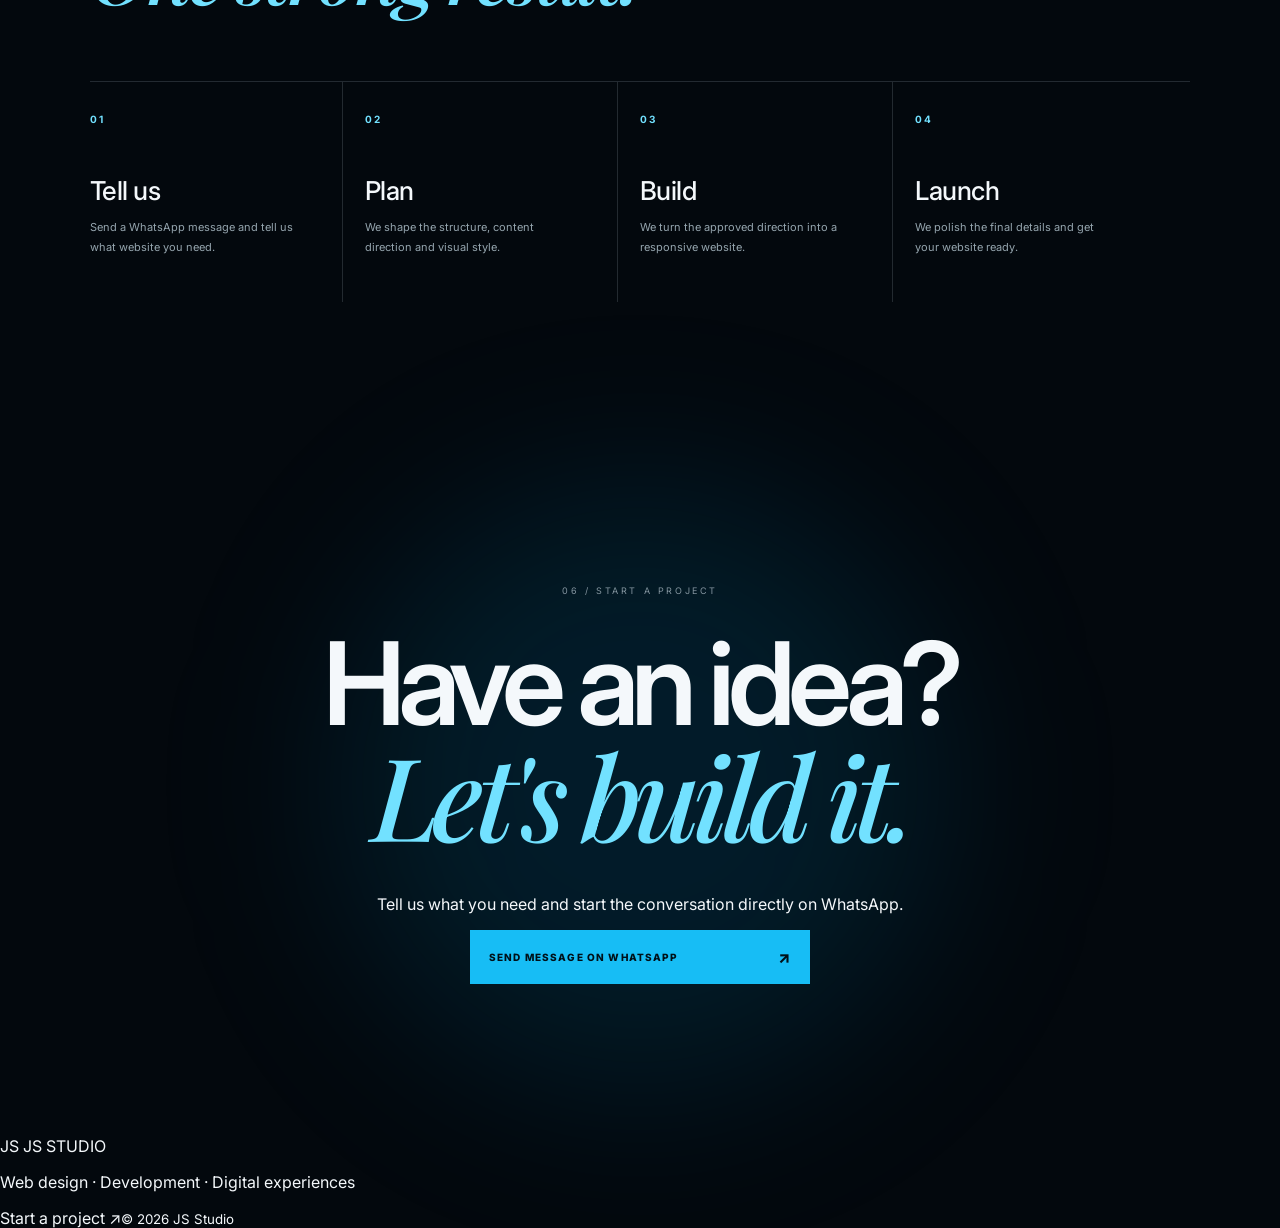
<file: index (1).html>
<!DOCTYPE html>
<html lang="en">
<head>
<meta charset="UTF-8">
<meta name="viewport" content="width=device-width, initial-scale=1.0">
<title>JS Studio — Digital Web Studio</title>
<meta name="description" content="JS Studio creates bold, modern websites for businesses, brands and creators.">
<link rel="preconnect" href="https://fonts.googleapis.com">
<link rel="preconnect" href="https://fonts.gstatic.com" crossorigin>
<link href="https://fonts.googleapis.com/css2?family=Inter:wght@400;500;600;700;800&family=Playfair+Display:ital,wght@0,500;1,500&display=swap" rel="stylesheet">
<link rel="stylesheet" href="style.css">
</head>
<body>
<div class="page-bg"></div><div class="page-shade"></div><canvas id="waterParticles"></canvas><div class="grain"></div>
<header class="header">
  <a class="logo" href="#home" aria-label="JS Studio">
    <img src="logo.png" alt="JS Studio" style="height:44px;width:auto;display:block;object-fit:contain;">
  </a>
  <nav><a href="#services">Services</a><a href="#work">Work</a><a href="#process">Process</a><a href="#contact">Contact</a></nav>
  <button class="hamburger" aria-label="Menu"><i></i><i></i><i></i></button>
</header>
<div class="side-dots"><b class="active"></b><b></b><b></b><b></b><b></b></div>
<div class="mobile-nav"><a href="#services">Services</a><a href="#work">Work</a><a href="#process">Process</a><a href="#contact">Contact</a><a class="wa-link" data-whatsapp href="#">Send Message ↗</a></div>
<main>
<section class="hero snap" id="home">
  <div class="hero-content reveal"><div class="eyebrow"><span></span> DIGITAL WEB STUDIO</div><h1>We build<br><em>bold</em> websites.</h1><p>JS Studio creates modern digital experiences for businesses that want to look different, feel premium and grow online.</p><div class="hero-buttons"><a class="btn blue" href="#services">Explore Studio <span>↓</span></a><a class="btn line" data-whatsapp href="#">Send Message <span>↗</span></a></div></div>
  <div class="hero-meta"><span>JS / 01</span><span class="scroll">SCROLL <i></i></span><span>2026</span></div>
</section>
<div class="marquee"><div>WEB DESIGN <b>✦</b> BUSINESS WEBSITES <b>✦</b> LANDING PAGES <b>✦</b> DIGITAL EXPERIENCES <b>✦</b> WEB DESIGN <b>✦</b> BUSINESS WEBSITES <b>✦</b> LANDING PAGES <b>✦</b></div></div>
<section class="intro section snap"><div class="section-tag">01 / ABOUT JS STUDIO</div><div class="intro-grid"><div class="small-label">WE MAKE<br>BUSINESSES<br>LOOK BETTER.</div><div><h2>Your website is your <em>first impression.</em></h2><p>We turn ideas into clean, high-impact websites that communicate your value in seconds. From a new business to an established brand, we build the digital presence you deserve.</p><a class="text-btn" data-whatsapp href="#">Start a project <span>↗</span></a></div></div></section>
<section class="services section snap" id="services"><div class="section-tag">02 / WHAT WE DO</div><h2 class="section-title">Services made for <em>ambition.</em></h2>
<div class="service-stack">
<article class="service-card reveal"><div class="service-image"><img src="business.jpg" alt="Business website project"><span>01</span></div><div class="service-copy"><p>01 / BUSINESS</p><h3>Business Websites</h3><span>Professional websites designed to make your business look established, trusted and ready for customers.</span><a data-whatsapp href="#">Build my website ↗</a></div></article>
<article class="service-card reverse reveal"><div class="service-image"><img src="landing.jpg" alt="Landing page project"><span>02</span></div><div class="service-copy"><p>02 / LANDING</p><h3>Landing Pages</h3><span>Focused pages for products, services and campaigns, built to communicate one strong message.</span><a data-whatsapp href="#">Create a landing page ↗</a></div></article>
<article class="service-card reveal"><div class="service-image"><img src="web-design.jpg" alt="Web design project"><span>03</span></div><div class="service-copy"><p>03 / DESIGN</p><h3>Custom Web Design</h3><span>A unique visual direction shaped around your brand instead of a generic template.</span><a data-whatsapp href="#">Discuss design ↗</a></div></article>
<article class="service-card reverse reveal"><div class="service-image"><img src="digital.jpg" alt="Digital experience project"><span>04</span></div><div class="service-copy"><p>04 / DIGITAL</p><h3>Digital Experiences</h3><span>Modern interactions, responsive layouts and polished details that make your site memorable.</span><a data-whatsapp href="#">Let's create ↗</a></div></article>
</div></section>
<section class="statement section snap"><div class="statement-image"><img src="strategy.jpg" alt="Strategy meeting"></div><div class="statement-copy"><div class="section-tag">03 / THE JS APPROACH</div><h2>Not just a website.<br><em>A digital identity.</em></h2><p>We combine strategy, design and development so every part of your website has a reason to exist.</p><div class="stats"><div><strong>01</strong><span>Clear strategy</span></div><div><strong>02</strong><span>Premium design</span></div><div><strong>03</strong><span>Clean development</span></div></div></div></section>
<section class="work section snap" id="work"><div class="section-tag">04 / SELECTED WORK</div><div class="work-head"><h2>Ideas into <em>interfaces.</em></h2><p>Different styles. One goal: make your business stand out.</p></div><div class="work-grid"><div class="work-item tall"><img src="business.jpg" alt="Business website"><div><small>BUSINESS / 01</small><h3>Business Presence</h3></div></div><div class="work-item"><img src="landing.jpg" alt="Landing page"><div><small>LANDING / 02</small><h3>Product Launch</h3></div></div><div class="work-item"><img src="digital.jpg" alt="Digital experience"><div><small>DIGITAL / 03</small><h3>Digital Experience</h3></div></div></div></section>
<section class="process section snap" id="process"><div class="section-tag">05 / HOW WE WORK</div><h2 class="section-title">Four steps.<br><em>One strong result.</em></h2><div class="steps"><article><b>01</b><h3>Tell us</h3><p>Send a WhatsApp message and tell us what website you need.</p></article><article><b>02</b><h3>Plan</h3><p>We shape the structure, content direction and visual style.</p></article><article><b>03</b><h3>Build</h3><p>We turn the approved direction into a responsive website.</p></article><article><b>04</b><h3>Launch</h3><p>We polish the final details and get your website ready.</p></article></div></section>
<section class="contact section snap" id="contact"><div class="contact-glow"></div><div class="section-tag">06 / START A PROJECT</div><h2>Have an idea?<br><em>Let's build it.</em></h2><p>Tell us what you need and start the conversation directly on WhatsApp.</p><a class="btn blue huge" data-whatsapp href="#">Send Message on WhatsApp <span>↗</span></a></section>
</main>
<footer><div class="footer-logo"><span class="logo-mark">JS</span> JS STUDIO</div><p>Web design · Development · Digital experiences</p><a data-whatsapp href="#">Start a project ↗</a><small>© <span id="year"></span> JS Studio</small></footer>
<script src="script.js"></script>
</body></html>
</file>
<file: style.css>
/* JS STUDIO — cinematic, client-focused redesign */
:root{--blue:#17bdf5;--cyan:#72e1ff;--white:#f4f8fb;--muted:#a2b1bc;--dim:#71828f;--line:rgba(220,240,250,.15);--panel:rgba(5,20,31,.68);--black:#030a10;--ease:cubic-bezier(.16,1,.3,1)}
*{box-sizing:border-box}html{scroll-behavior:smooth;scroll-padding-top:90px}body{margin:0;background:#03080d;color:var(--white);font-family:Inter,"DM Sans",Arial,sans-serif;overflow-x:hidden}body.menu-open{overflow:hidden}a{color:inherit;text-decoration:none}button{font:inherit}img{max-width:100%}::selection{background:var(--blue);color:#001018}
.page-bg{position:fixed;inset:0;background:url("water-bg.png") center/cover no-repeat;z-index:-8;filter:saturate(1.12) contrast(1.08) brightness(.57);transform:scale(1.03)}.page-shade{position:fixed;inset:0;z-index:-7;background:linear-gradient(90deg,rgba(0,5,9,.86),rgba(0,12,20,.62),rgba(0,2,6,.82)),linear-gradient(180deg,rgba(0,0,0,.24),rgba(0,0,0,.78))}.page-shade:before{content:"";position:absolute;inset:0;background:radial-gradient(ellipse at 70% 18%,rgba(0,151,215,.22),transparent 42%),linear-gradient(180deg,transparent 50%,rgba(0,0,0,.72));animation:waterPulse 9s ease-in-out infinite alternate}.grain{position:fixed;inset:0;pointer-events:none;z-index:11;opacity:.035;background-image:url("data:image/svg+xml,%3Csvg xmlns='http://www.w3.org/2000/svg' width='180' height='180'%3E%3Cfilter id='n'%3E%3CfeTurbulence baseFrequency='.8' numOctaves='3' stitchTiles='stitch'/%3E%3C/filter%3E%3Crect width='100%25' height='100%25' filter='url(%23n)'/%3E%3C/svg%3E")}
#waterParticles{position:fixed;inset:0;width:100%;height:100%;z-index:-2;pointer-events:none;opacity:.48}#mouseTrail{position:fixed;inset:0;width:100%;height:100%;z-index:12;pointer-events:none;opacity:.82}
.header{position:absolute;top:0;left:0;right:0;height:88px;padding:0 6vw;display:flex;align-items:center;justify-content:space-between;gap:28px;z-index:30;border-bottom:1px solid transparent;transition:background .35s,border-color .35s,backdrop-filter .35s}.header.scrolled{position:fixed;background:rgba(2,9,15,.82);backdrop-filter:blur(18px);border-color:var(--line)}.logo{display:flex;align-items:center;gap:11px;flex-shrink:0}.logo img{width:42px;height:42px;object-fit:contain}.logo-name{font-size:15px;font-weight:700;letter-spacing:1.7px;white-space:nowrap}.logo-name b{color:var(--blue);font-weight:800}.desktop-nav{display:flex;align-items:center;gap:clamp(18px,3vw,42px);margin-left:auto}.desktop-nav a{font-size:10px;letter-spacing:1.7px;text-transform:uppercase;color:#c0cbd2;transition:color .25s}.desktop-nav a:hover,.desktop-nav a:focus-visible{color:var(--cyan)}.header-cta{display:inline-flex;align-items:center;gap:24px;padding:12px 15px;border:1px solid rgba(114,225,255,.45);font-size:10px;letter-spacing:1.2px;text-transform:uppercase;transition:background .25s,color .25s,border .25s}.header-cta span{color:var(--cyan);font-size:15px}.header-cta:hover{background:var(--blue);color:#001018;border-color:var(--blue)}.header-cta:hover span{color:#001018}.hamburger{display:none;width:40px;height:40px;border:1px solid var(--line);background:rgba(0,0,0,.2);padding:10px;cursor:pointer}.hamburger i{display:block;height:1px;background:#fff;margin:5px 0;transition:transform .25s,opacity .25s}.hamburger.active i:first-child{transform:translateY(6px) rotate(45deg)}.hamburger.active i:nth-child(2){opacity:0}.hamburger.active i:last-child{transform:translateY(-6px) rotate(-45deg)}.mobile-nav{display:none}.side-dots{position:fixed;right:25px;top:45%;z-index:10;display:flex;flex-direction:column;gap:13px}.side-dots b{width:5px;height:5px;border-radius:50%;background:#70818b;transition:transform .3s,background .3s}.side-dots b.active{background:var(--blue);transform:scale(1.6);box-shadow:0 0 12px var(--blue)}
.hero{min-height:100svh;position:relative;display:flex;align-items:center;padding:140px 9vw 112px;overflow:hidden;isolation:isolate}.hero:before{content:"";position:absolute;inset:0;background:url("eagle-bg.png") center/cover no-repeat;z-index:-2;filter:brightness(.67) contrast(1.08) saturate(.82);transform:scale(1.04);animation:eagleZoom 15s ease-out forwards}.hero:after{content:"";position:absolute;inset:0;z-index:-1;background:linear-gradient(90deg,rgba(0,4,8,.92) 0%,rgba(0,8,14,.72) 40%,rgba(0,4,8,.22) 100%),linear-gradient(0deg,rgba(0,0,0,.92),transparent 38%,rgba(0,0,0,.2))}.hero-orbit{position:absolute;width:min(48vw,650px);aspect-ratio:1;border:1px solid rgba(110,215,255,.12);border-radius:50%;right:5%;top:17%;pointer-events:none;box-shadow:0 0 100px rgba(0,155,220,.06),inset 0 0 80px rgba(0,155,220,.04)}.hero-orbit:before,.hero-orbit:after{content:"";position:absolute;border:1px solid rgba(110,215,255,.1);border-radius:50%;inset:10%}.hero-orbit:after{inset:22%}.hero-content{position:relative;z-index:2;max-width:900px;width:100%;will-change:transform}.eyebrow,.section-tag{font-size:9px;letter-spacing:2.6px;color:#a8bac4;text-transform:uppercase}.eyebrow{display:flex;align-items:center;gap:12px;margin-bottom:27px}.eyebrow span{display:inline-block;width:34px;height:1px;background:var(--blue);box-shadow:0 0 12px var(--blue)}.hero-kicker{margin:0 0 18px;font-size:10px;letter-spacing:2.2px;color:var(--cyan)}h1{font-size:clamp(64px,10.5vw,145px);line-height:.83;letter-spacing:-.078em;margin:0;max-width:1050px;font-weight:700}em{font-family:"Playfair Display",serif;color:var(--cyan);font-weight:500}.period{color:var(--blue)}.hero-description{max-width:480px;color:#bdc8ce;font-size:14px;line-height:1.85;margin:30px 0 26px}.hero-buttons{display:flex;gap:12px;flex-wrap:wrap}.btn{display:inline-flex;justify-content:space-between;align-items:center;gap:32px;padding:16px 18px;min-width:205px;min-height:50px;text-transform:uppercase;letter-spacing:1.15px;font-size:10px;border:1px solid var(--line);transition:transform .25s,background .25s,border-color .25s,color .25s}.btn span{font-size:16px}.btn.blue{background:var(--blue);color:#001018;border-color:var(--blue);font-weight:800}.btn.blue:hover{background:#fff;border-color:#fff;transform:translateY(-3px)}.btn.line{background:rgba(0,8,14,.24);border-color:rgba(255,255,255,.34)}.btn.line span{color:var(--cyan)}.btn.line:hover{border-color:var(--cyan);background:rgba(23,189,245,.08);transform:translateY(-3px)}.hero-proof{display:flex;align-items:center;gap:10px;flex-wrap:wrap;margin-top:34px;color:#8ea0aa;font-size:8px;letter-spacing:1.6px}.proof-dot{width:6px;height:6px;border-radius:50%;background:var(--blue);box-shadow:0 0 12px var(--blue)}.proof-divider{color:#3b667b}.hero-side-note{position:absolute;right:7vw;top:48%;display:flex;flex-direction:column;gap:12px;writing-mode:vertical-rl;color:rgba(230,244,250,.56);font-size:8px;letter-spacing:2px}.hero-meta{position:absolute;left:9vw;right:9vw;bottom:28px;display:flex;justify-content:space-between;align-items:center;color:#8a9aa3;font-size:8px;letter-spacing:1.7px}.scroll-cue{display:flex;align-items:center;gap:12px}.scroll-cue i{width:46px;height:1px;background:linear-gradient(90deg,var(--blue),transparent);transition:width .3s}.scroll-cue:hover i{width:65px}
.marquee{overflow:hidden;border-top:1px solid var(--line);border-bottom:1px solid var(--line);background:rgba(0,4,8,.54);white-space:nowrap;position:relative}.marquee-track{display:flex;width:max-content;animation:marqueeMove 26s linear infinite;will-change:transform}.marquee-content{flex:0 0 auto;display:flex;align-items:center;gap:34px;padding:23px 17px;font-size:10px;font-weight:700;letter-spacing:2.1px}.marquee-content b{color:var(--blue);font-size:15px}.marquee:hover .marquee-track{animation-play-state:paused}.marquee-second .marquee-content{padding-top:25px;padding-bottom:25px}
.section{width:min(1180px,86%);margin:0 auto;padding:132px 0;position:relative}.section-tag{display:flex;align-items:center;gap:12px;margin-bottom:46px;color:#8496a0}.section-tag span{color:var(--cyan);font-size:10px}.intro-grid{display:grid;grid-template-columns:24% 1fr;gap:32px}.small-label{font-size:10px;letter-spacing:2px;line-height:1.9;color:#7e909a}.intro-main h2,.section-title,.statement h2,.work-head h2,.contact h2{font-size:clamp(45px,6.5vw,88px);line-height:.96;letter-spacing:-.065em;margin:0;max-width:900px;font-weight:600}.intro-main>p{max-width:650px;color:#a8b6be;line-height:1.9;font-size:15px;margin:28px 0}.text-btn{display:inline-flex;align-items:center;gap:28px;border-bottom:1px solid #536773;padding-bottom:9px;font-size:10px;letter-spacing:1.6px;text-transform:uppercase;transition:color .25s,border-color .25s}.text-btn span{color:var(--cyan);font-size:15px}.text-btn:hover{color:var(--cyan);border-color:var(--blue)}.intro-foot{display:flex;justify-content:space-between;gap:18px;margin-top:75px;padding-top:18px;border-top:1px solid var(--line);color:#71838e;font-size:8px;letter-spacing:1.8px}
.services{width:min(1240px,88%)}.section-heading-row{display:flex;justify-content:space-between;align-items:flex-end;gap:45px;margin-bottom:60px}.section-heading-row>p{max-width:300px;color:#9aabb5;font-size:12px;line-height:1.85;margin:0 0 4px}.service-stack{display:flex;flex-direction:column;gap:78px}.service-card{display:grid;grid-template-columns:1.1fr .9fr;align-items:center;gap:0;min-height:430px}.service-card.reverse{grid-template-columns:.9fr 1.1fr}.service-card.reverse .service-image{order:2}.service-card.reverse .service-copy{order:1;padding-left:0;padding-right:13%}.service-image{height:465px;position:relative;overflow:hidden;border:1px solid var(--line);background:#07131c;isolation:isolate}.service-image:after{content:"";position:absolute;inset:0;background:linear-gradient(180deg,rgba(0,0,0,.1),transparent 45%,rgba(0,0,0,.42));pointer-events:none}.service-image img{width:100%;height:100%;object-fit:cover;display:block;filter:brightness(.75) contrast(1.04);transition:transform 1.1s var(--ease),filter .6s}.service-card:hover .service-image img{transform:scale(1.045);filter:brightness(.94)}.service-image>span{position:absolute;z-index:2;left:20px;top:20px;font-size:8px;letter-spacing:2px;color:#e1f0f6}.service-image>i{position:absolute;right:20px;bottom:20px;z-index:2;display:grid;place-items:center;width:38px;height:38px;border:1px solid rgba(255,255,255,.55);border-radius:50%;font-style:normal;transition:background .3s,color .3s,transform .3s}.service-card:hover .service-image>i{background:var(--blue);color:#001018;transform:rotate(45deg)}.service-copy{padding-left:13%;position:relative}.overline{font-size:8px!important;letter-spacing:2px!important;color:var(--cyan)!important;margin:0 0 20px!important}.service-copy h3{font-size:clamp(35px,4vw,53px);line-height:.98;letter-spacing:-.05em;margin:0 0 22px;font-weight:500}.service-copy>p:not(.overline){max-width:390px;color:#9aabb5;font-size:12px;line-height:1.9;margin:0 0 25px}.service-copy>a,.package-card>a{display:inline-flex;align-items:center;gap:26px;border-bottom:1px solid #536773;padding-bottom:9px;font-size:9px;letter-spacing:1.3px;text-transform:uppercase;transition:color .25s,border-color .25s}.service-copy>a span,.package-card>a span{color:var(--cyan);font-size:15px}.service-copy>a:hover,.package-card>a:hover{color:var(--cyan);border-color:var(--blue)}
.statement{display:grid;grid-template-columns:.88fr 1fr;gap:9%;align-items:center}.statement-image{height:600px;position:relative;overflow:hidden;border:1px solid var(--line)}.statement-image img{width:100%;height:100%;object-fit:cover;filter:brightness(.62);transition:transform 1.4s var(--ease)}.statement-image.show img{transform:scale(1.025)}.statement-image>span{position:absolute;bottom:20px;left:22px;font-size:8px;letter-spacing:2px}.statement-copy .section-tag{margin-bottom:32px}.statement-copy h2{margin-bottom:28px}.statement-copy>p{color:#a2b1ba;line-height:1.9;font-size:13px;max-width:470px}.approach-list{margin-top:35px;border-top:1px solid var(--line)}.approach-list>div{display:flex;align-items:flex-start;gap:20px;padding:16px 0;border-bottom:1px solid var(--line)}.approach-list b{font-size:9px;letter-spacing:1px;color:var(--cyan);padding-top:3px}.approach-list strong,.approach-list small{display:block}.approach-list strong{font-size:12px;font-weight:600}.approach-list small{font-size:10px;color:#899ba5;margin-top:5px;line-height:1.6}
.work-head{display:flex;justify-content:space-between;align-items:flex-end;gap:40px;margin-bottom:50px}.work-head>div{max-width:300px}.work-head p{color:#9aabb5;font-size:12px;line-height:1.8;margin:0 0 14px}.demo-note{font-size:8px;letter-spacing:1.6px;color:var(--cyan)}.work-grid{display:grid;grid-template-columns:1.15fr .85fr;gap:22px}.work-item{border:1px solid var(--line);background:rgba(0,0,0,.25);overflow:hidden;min-width:0}.work-item.tall{grid-row:span 2}.work-image{display:block;position:relative;overflow:hidden;background:#07131c}.work-image img{width:100%;height:300px;object-fit:cover;display:block;filter:brightness(.76);transition:transform 1s var(--ease),filter .6s}.work-item.tall .work-image img{height:625px}.work-item:hover .work-image img{transform:scale(1.045);filter:brightness(.96)}.work-arrow{position:absolute;right:18px;top:18px;width:38px;height:38px;border:1px solid rgba(255,255,255,.65);border-radius:50%;display:grid;place-items:center;background:rgba(0,0,0,.15);transition:background .25s,color .25s}.work-item:hover .work-arrow{background:var(--blue);color:#001018}.work-caption{padding:19px 20px 21px}.work-caption small{font-size:8px;letter-spacing:1.7px;color:var(--cyan)}.work-caption h3{font-size:18px;font-weight:500;margin:9px 0 6px}.work-caption p{font-size:11px;line-height:1.7;color:#91a1ab;margin:0}.portfolio-honesty{font-size:10px;color:#778994;line-height:1.7;margin-top:22px}
.packages{border-top:1px solid rgba(255,255,255,.07)}.package-grid{display:grid;grid-template-columns:repeat(3,1fr);gap:14px}.package-card{display:flex;flex-direction:column;min-height:370px;padding:27px 24px 25px;border:1px solid var(--line);background:rgba(1,10,17,.5);transition:transform .35s var(--ease),border-color .35s,background .35s}.package-card:hover{transform:translateY(-5px);border-color:rgba(23,189,245,.55)}.package-card.featured{background:linear-gradient(155deg,rgba(0,125,178,.2),rgba(1,10,17,.74));border-color:rgba(23,189,245,.55)}.package-top{display:flex;align-items:center;justify-content:space-between;color:#8fa2ad;font-size:8px;letter-spacing:1.6px}.package-icon{color:var(--cyan);font-size:18px}.package-card h3{font-size:25px;font-weight:500;letter-spacing:-.8px;margin:35px 0 10px}.package-card>p{font-size:11px;line-height:1.8;color:#9aabb5;min-height:58px;margin:0 0 18px}.package-card ul{list-style:none;padding:0;margin:0 0 28px}.package-card li{position:relative;padding:9px 0 9px 18px;border-top:1px solid rgba(255,255,255,.08);font-size:10px;color:#c0cbd1}.package-card li:before{content:"✓";position:absolute;left:0;color:var(--cyan)}.package-card>a{margin-top:auto;align-self:flex-start}.package-note{font-size:10px;line-height:1.7;color:#778994;margin-top:22px}
.steps{display:grid;grid-template-columns:repeat(4,1fr);border-top:1px solid var(--line);margin-top:66px}.steps article{padding:25px 22px 10px 0;border-right:1px solid var(--line);margin-right:22px;min-height:220px}.steps article:last-child{border:0;margin-right:0}.steps b{font-size:10px;letter-spacing:2px;color:var(--cyan)}.steps h3{font-size:26px;font-weight:500;letter-spacing:-.5px;margin:48px 0 12px}.steps p{font-size:11px;color:#95a5ae;line-height:1.8;max-width:205px;margin:0}
.faq{border-top:1px solid rgba(255,255,255,.07)}.faq-layout{display:grid;grid-template-columns:.8fr 1.2fr;gap:9%}.faq-list{border-top:1px solid var(--line)}.faq-list details{border-bottom:1px solid var(--line)}.faq-list summary{list-style:none;cursor:pointer;display:flex;justify-content:space-between;align-items:center;gap:20px;padding:22px 0;font-size:13px;font-weight:500}.faq-list summary::-webkit-details-marker{display:none}.faq-list summary span{font-size:20px;color:var(--cyan);font-weight:400;transition:transform .25s}.faq-list details[open] summary span{transform:rotate(45deg)}.faq-list details p{font-size:11px;color:#9aabb5;line-height:1.9;margin:0;padding:0 35px 22px 0;max-width:600px}
.contact{text-align:center;min-height:78vh;display:flex;flex-direction:column;align-items:center;justify-content:center;padding-top:110px;padding-bottom:110px;isolation:isolate}.contact-glow{position:absolute;width:min(58vw,600px);aspect-ratio:1;border-radius:50%;background:rgba(0,150,210,.14);filter:blur(90px);z-index:-1}.contact .section-tag{justify-content:center;margin-bottom:32px}.contact-kicker{font-size:9px;letter-spacing:2.8px;color:var(--cyan);margin:0 0 20px}.contact h2{font-size:clamp(62px,9vw,120px);margin:0 0 23px}.contact-description{color:#a8b6be;max-width:470px;line-height:1.9;font-size:13px;margin:0 0 32px}.huge{min-width:min(340px,88vw)}.contact-footnote{font-size:8px;letter-spacing:1.8px;color:#788b96;margin-top:24px}
.footer{border-top:1px solid var(--line);padding:27px 6vw 20px;background:rgba(0,0,0,.4)}.footer-top,.footer-bottom{display:flex;align-items:center;justify-content:space-between;gap:20px}.footer-top{padding-bottom:23px;border-bottom:1px solid rgba(255,255,255,.08)}.footer-brand .logo-name{font-size:13px}.footer-brand img{width:36px;height:36px}.footer-top>p{font-size:10px;color:#8596a0}.footer-link,.footer-bottom a{font-size:9px;letter-spacing:1px;color:var(--cyan)}.footer-bottom{padding-top:18px}.footer-bottom small{font-size:8px;letter-spacing:1px;color:#788a94}.footer-bottom a{white-space:nowrap}
/* Reveal effects are enabled by JS; content remains visible if JS is unavailable. */
.js-ready .reveal{opacity:0;transform:translateY(34px);transition:opacity .85s var(--ease),transform .85s var(--ease)}.js-ready .reveal.show{opacity:1;transform:translateY(0)}.js-ready .section-tag,.js-ready .intro-main h2,.js-ready .section-title,.js-ready .statement-copy h2,.js-ready .work-head h2,.js-ready .contact h2{transition:opacity .8s var(--ease),transform .8s var(--ease)}.js-ready .service-card:nth-child(2),.js-ready .package-card:nth-child(2){transition-delay:.08s}.js-ready .service-card:nth-child(3),.js-ready .package-card:nth-child(3){transition-delay:.15s}.js-ready .service-card:nth-child(4){transition-delay:.22s}
@keyframes marqueeMove{from{transform:translateX(0)}to{transform:translateX(-50%)}}@keyframes eagleZoom{from{transform:scale(1.09)}to{transform:scale(1.04)}}@keyframes waterPulse{from{opacity:.65;transform:scale(1)}to{opacity:1;transform:scale(1.035)}}
@media(max-width:900px){.header{padding:0 5vw;gap:18px}.desktop-nav{gap:18px}.desktop-nav a{font-size:9px;letter-spacing:1.2px}.header-cta{gap:12px;padding:11px 12px}.hero{padding-left:7vw;padding-right:7vw}.hero-meta{left:7vw;right:7vw}.hero-side-note{right:4vw}.section{width:88%;padding:110px 0}.service-image{height:400px}.statement-image{height:520px}.work-item.tall .work-image img{height:560px}.work-image img{height:265px}.package-card{padding:23px 18px}.package-card h3{font-size:22px}}
@media(max-width:700px){html{scroll-padding-top:74px}.header{height:72px;padding:0 5vw}.header .logo img{width:36px;height:36px}.logo-name{font-size:13px}.desktop-nav,.header-cta{display:none}.hamburger{display:block}.mobile-nav{position:fixed;inset:0;z-index:25;display:flex;flex-direction:column;justify-content:center;padding:100px 9vw 45px;gap:0;background:rgba(2,9,15,.97);backdrop-filter:blur(18px);opacity:0;visibility:hidden;transform:translateY(-12px);transition:opacity .3s,visibility .3s,transform .3s}.mobile-nav.open{opacity:1;visibility:visible;transform:none}.mobile-nav>a:not(.mobile-quote){display:flex;justify-content:space-between;align-items:center;padding:18px 0;border-bottom:1px solid var(--line);font-size:24px;letter-spacing:-.7px}.mobile-nav>a span{font-size:9px;color:var(--cyan);letter-spacing:1px}.mobile-nav .mobile-quote{align-self:flex-start;margin-top:30px;background:var(--blue);color:#001018;padding:15px 18px;font-size:10px;letter-spacing:1px;text-transform:uppercase;font-weight:700}.hero{min-height:94svh;align-items:flex-end;padding:140px 7vw 115px}.hero:before{background-position:58% center}.hero:after{background:linear-gradient(90deg,rgba(0,4,8,.88),rgba(0,7,12,.58)),linear-gradient(0deg,rgba(0,0,0,.94),transparent 65%,rgba(0,0,0,.25))}.hero-orbit{width:90vw;right:-28%;top:13%}.hero-content{transform:none!important}.eyebrow{font-size:8px;letter-spacing:1.8px;margin-bottom:24px}.hero-kicker{font-size:8px;letter-spacing:1.5px}.hero h1{font-size:clamp(57px,15vw,94px);letter-spacing:-.075em;line-height:.88}.hero-description{font-size:12px;line-height:1.8;margin:23px 0}.hero-buttons{flex-direction:column;align-items:stretch;max-width:290px}.btn{min-width:0;width:100%;padding:15px 16px}.hero-proof{font-size:7px;letter-spacing:1px;gap:8px;margin-top:25px}.hero-side-note{display:none}.hero-meta{left:7vw;right:7vw;bottom:22px;font-size:7px;letter-spacing:1px}.hero-meta>span:first-child{display:none}.scroll-cue{margin-left:auto}.marquee-content{gap:24px;padding:19px 13px;font-size:9px;letter-spacing:1.5px}.marquee-content b{font-size:13px}.marquee-track{animation-duration:21s}.section{width:86%;padding:88px 0}.section-tag{margin-bottom:32px;font-size:8px;letter-spacing:2px}.intro-grid{grid-template-columns:1fr;gap:23px}.small-label{font-size:8px;line-height:1.7}.intro-main h2,.section-title,.statement h2,.work-head h2{font-size:clamp(43px,11vw,68px);letter-spacing:-.06em}.intro-main>p{font-size:13px;margin:22px 0}.intro-foot{margin-top:44px;flex-direction:column;gap:12px;font-size:7px}.section-heading-row{display:block;margin-bottom:38px}.section-heading-row>p{margin-top:20px;max-width:420px}.service-stack{gap:58px}.service-card,.service-card.reverse{grid-template-columns:1fr;gap:0}.service-card.reverse .service-image{order:0}.service-card.reverse .service-copy{order:1;padding-right:0}.service-image{height:clamp(260px,78vw,380px)}.service-copy,.service-card.reverse .service-copy{padding:25px 0 0}.service-copy h3{font-size:clamp(34px,9vw,46px)}.service-copy>p:not(.overline){font-size:12px}.statement{grid-template-columns:1fr;gap:36px}.statement-image{height:clamp(300px,90vw,450px)}.statement-copy .section-tag{margin-bottom:25px}.statement-copy h2{font-size:clamp(42px,10.5vw,65px)}.statement-copy>p{font-size:12px}.approach-list{margin-top:25px}.work-head{display:block;margin-bottom:32px}.work-head>div{margin-top:18px}.work-grid{grid-template-columns:1fr;gap:15px}.work-item.tall{grid-row:auto}.work-item.tall .work-image img,.work-image img{height:clamp(240px,70vw,340px)}.work-caption{padding:16px}.package-grid{grid-template-columns:1fr;gap:12px}.package-card{min-height:0;padding:24px}.package-card h3{margin:25px 0 10px;font-size:24px}.package-card>p{min-height:0}.package-card ul{margin-bottom:25px}.steps{grid-template-columns:1fr;margin-top:42px}.steps article{border-right:0;border-bottom:1px solid var(--line);margin:0;padding:22px 0;min-height:0}.steps article:last-child{border-bottom:0}.steps h3{margin:19px 0 8px;font-size:24px}.steps p{max-width:330px}.faq-layout{grid-template-columns:1fr;gap:32px}.faq-list summary{font-size:12px;padding:19px 0}.contact{min-height:65vh;padding-top:85px;padding-bottom:85px}.contact h2{font-size:clamp(60px,16vw,90px)}.contact-description{font-size:12px}.footer{padding:24px 7vw 18px}.footer-top{flex-wrap:wrap}.footer-top>p{order:3;width:100%;margin:0}.footer-link{margin-left:auto}.footer-bottom{align-items:flex-start;flex-wrap:wrap;gap:12px}.footer-bottom small:nth-child(2){display:none}.footer-bottom a{margin-left:auto}#mouseTrail{display:none}.side-dots{display:none}}
@media(prefers-reduced-motion:reduce){*,*::before,*::after{animation-duration:.01ms!important;animation-iteration-count:1!important;transition-duration:.01ms!important;scroll-behavior:auto!important}#mouseTrail{display:none}.js-ready .reveal{opacity:1;transform:none}}
</file>
